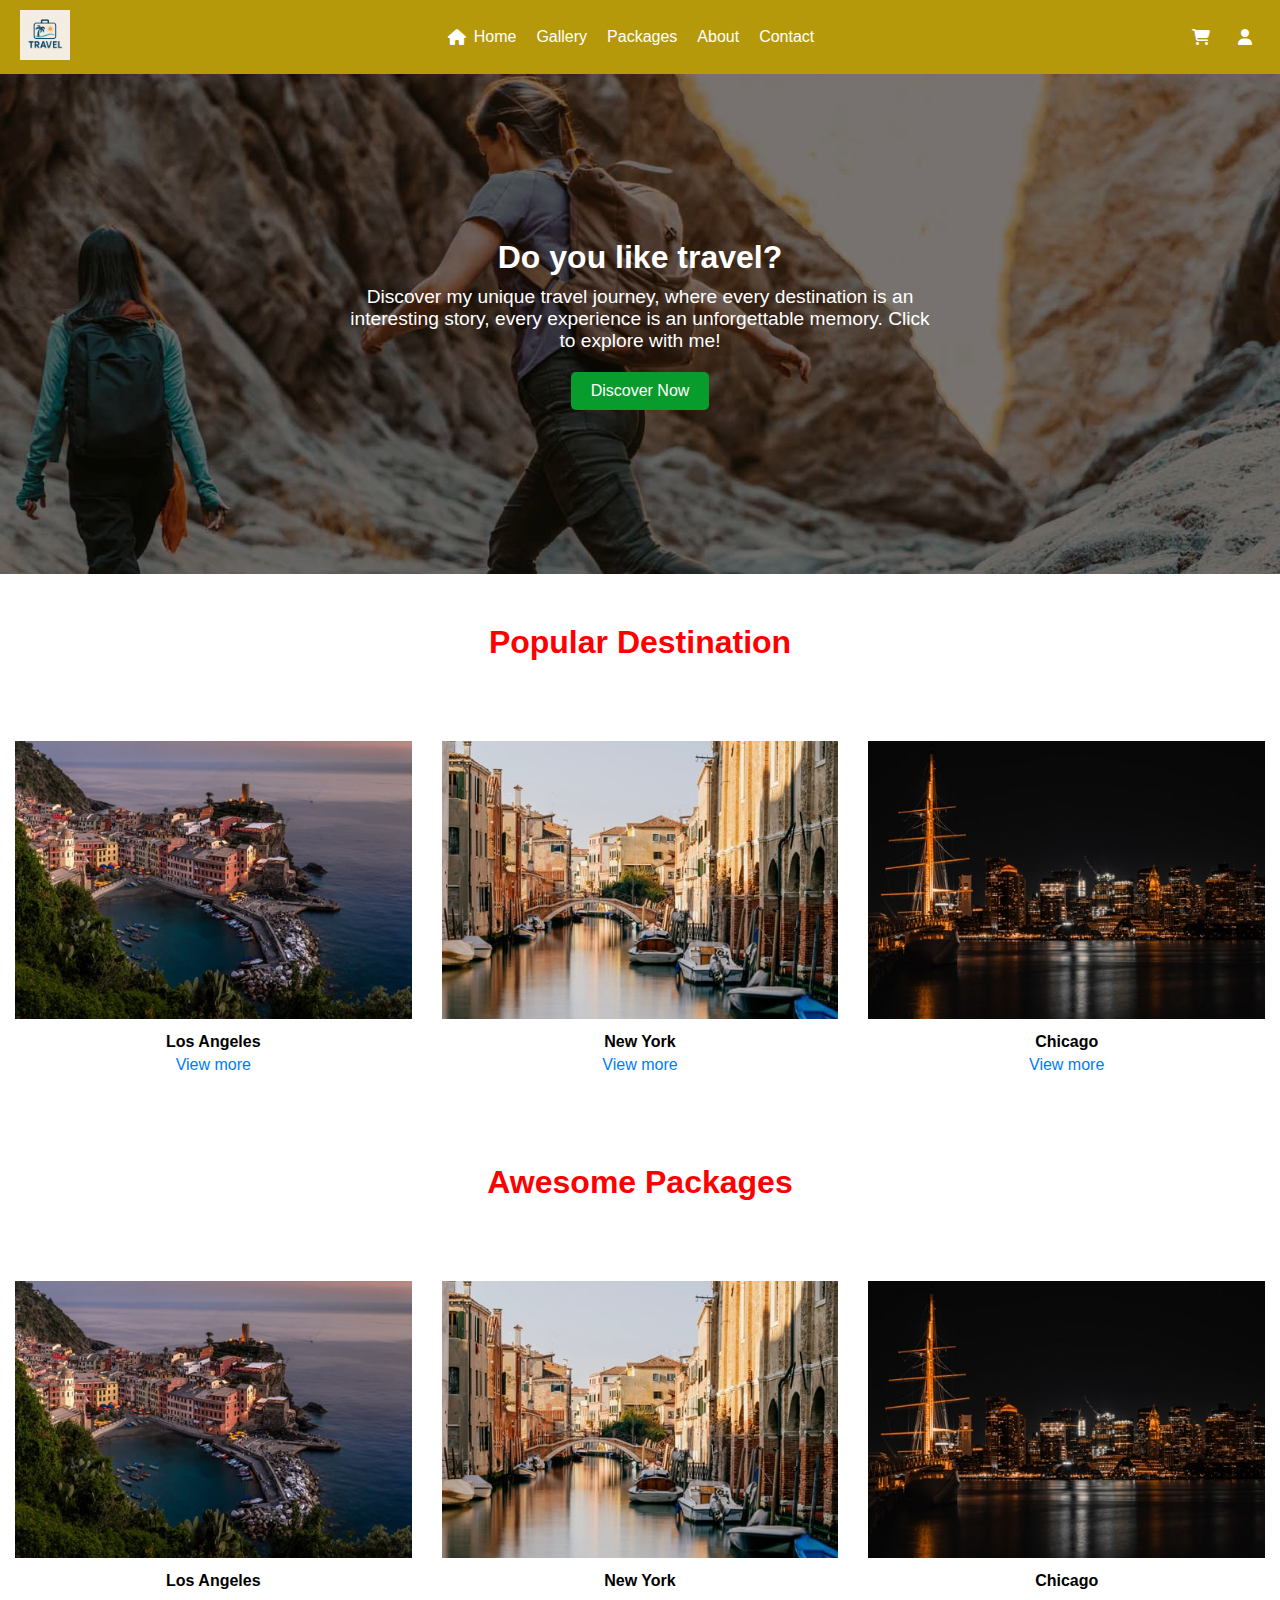
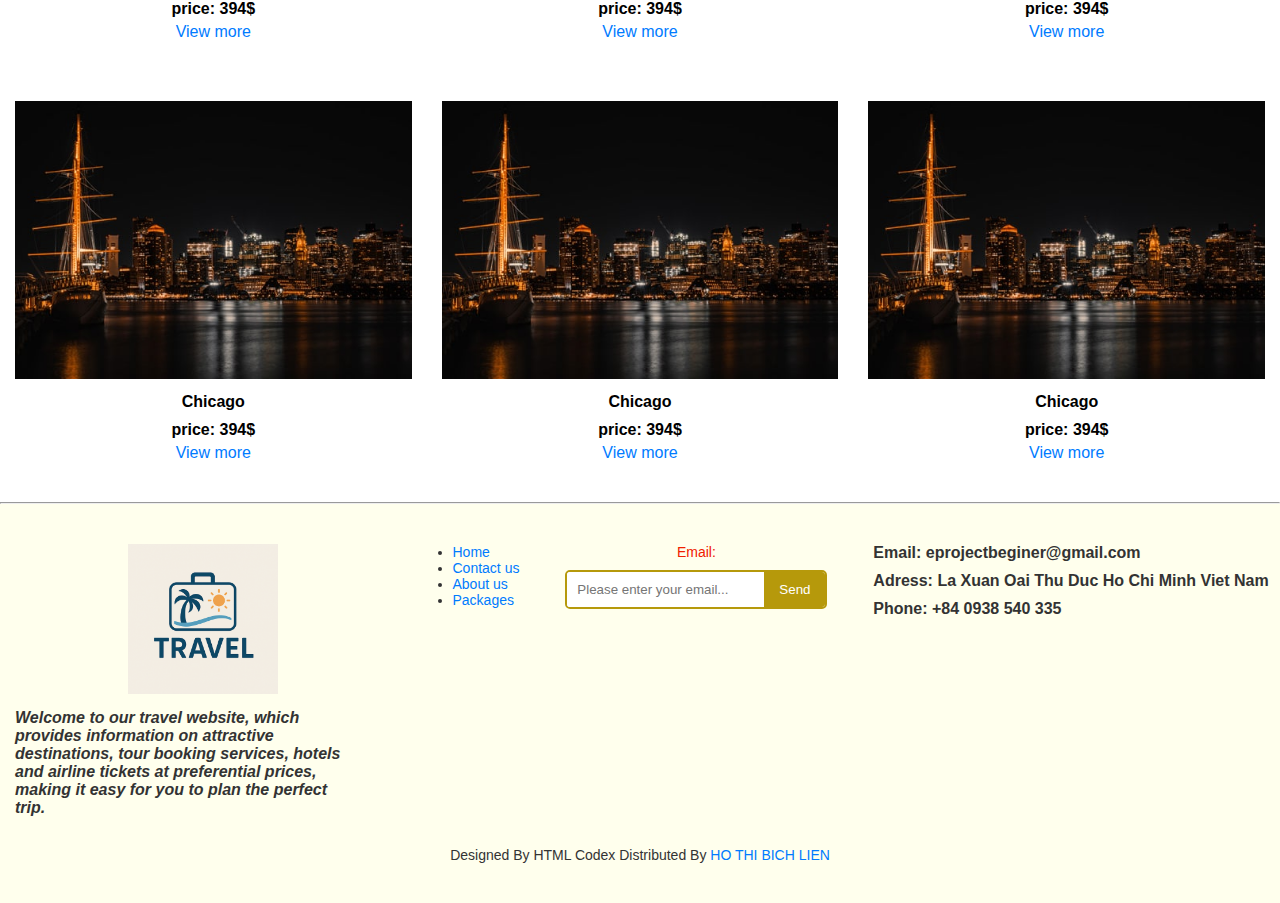
<file: index.html>
<!DOCTYPE html>
<html lang="en">
<head>
    <meta charset="UTF-8">
    <meta name="viewport" content="width=device-width, initial-scale=1.0">
    <title>BLOG TRAVEL</title>
    <link rel="stylesheet" href="css/style.css">
    <link rel="stylesheet" href="https://cdnjs.cloudflare.com/ajax/libs/font-awesome/6.5.0/css/all.min.css">
</head>
<body>
    <!-- navbar -->
    <div class="container_navbar"> 
        <div class="logo col-lg-2">
            <img src="image/logo.png" alt="Logo" width="50px">
        </div>
        <div class="menu col-lg-8">
            <ul>
                <li><a href="/index.html"><i class="fa-solid fa-house"></i> Home</a></li>
                <li><a href="/cate.html">Gallery</a></li>
                <li><a href="/packages.html">Packages</a></li>
                <li><a href="/about.html">About</a></li>
                <li><a href="/contact.html">Contact</a></li>
            </ul>
        </div>
        <div class="cart col-lg-2">
            <ul>
                <li><a href="/cart.html"><i class="fa-solid fa-cart-shopping"></i></a></li>
                <li><a href="/login.html"><i class="fa-solid fa-user"></i></a></li>
            </ul>
        </div>
    </div>
    <!-- slide -->
    <div class="slider-container">
        <div class="slide active">
            <img src="image/b1.jpg" alt="Image 1">
            <div class="overlay">
                <h2>Do you like travel?</h2>
                <p>Discover my unique travel journey, where every destination is an interesting story, every experience is an unforgettable memory. Click to explore with me!</p>
                <a href="/cate.html" class="btn">Discover Now</a>
            </div>
        </div>
        <div class="slide">
            <img src="image/b2.jpg" alt="Image 2">
            <div class="overlay">
                <h2>Explore the world</h2>
                <p>Join me as I explore diverse cultures and landscapes across the globe. Every trip is a new adventure!</p>
                <a href="/cate.html" class="btn">Join the Journey</a>
            </div>
        </div>
        <div class="slide">
            <img src="image/b3.jpg" alt="Image 3">
            <div class="overlay">
                <h2>Unforgettable experiences</h2>
                <p>From bustling cities to serene beaches, experience the moments that make travel so enriching.</p>
                <a href="/cate.html" class="btn">See More</a>
            </div>
        </div>
    </div>
    <!-- introduction travel  -->
     <div class="container_introduction">
        <div class=" mb-5">
            <h1>Popular Destination</h1>
        </div>
        <div class="container">
            <div class="row">
                <!-- Cột thứ nhất -->
                <div class="col-lg-4 col-md-6">
                    <div class="image-container">
                        <img src="image/s1.jpg" alt="Los Angeles">
                        <h4>Los Angeles</h4>
                        <a href="/cate.html">View more</a>
                    </div>
                </div>
                <!-- Cột thứ hai -->
                <div class="col-lg-4 col-md-6">
                    <div class="image-container">
                        <img src="image/s2.jpg" alt="New York">
                        <h4>New York</h4>
                        <a href="/cate.html">View more</a>
                    </div>
                </div>
                <!-- Cột thứ ba -->
                <div class="col-lg-4 col-md-6">
                    <div class="image-container">
                        <img src="image/s3.jpg" alt="Chicago">
                        <h4>Chicago</h4>
                        <a href="/cate.html">View more</a>
                    </div>
                </div>
            </div>
        </div>
     </div>
    <!-- Product packages -->
    <div class="container_introduction">
        <div class=" mb-5">
            <h1>Awesome Packages</h1>
        </div>
        <div class="container">
            <div class="row">
                <!-- Cột thứ nhất -->
                <div class="col-lg-3 col-md-6">
                    <div class="image-container">
                        <img src="image/s1.jpg" alt="Los Angeles">
                        <h4>Los Angeles</h4>
                        <h4>price: 394$</h4>
                        <a href="/packages.html">View more</a>
                    </div>
                </div>
                <!-- Cột thứ hai -->
                <div class="col-lg-3 col-md-6">
                    <div class="image-container">
                        <img src="image/s2.jpg" alt="New York">
                        <h4>New York</h4>
                        <h4>price: 394$</h4>
                        <a href="/packages.html">View more</a>
                    </div>
                </div>
                <!-- Cột thứ ba -->
                <div class="col-lg-3 col-md-6">
                    <div class="image-container">
                        <img src="image/s3.jpg" alt="Chicago">
                        <h4>Chicago</h4>
                        <h4>price: 394$</h4>
                        <a href="/packages.html">View more</a>
                    </div>
                </div>
                <!-- Cột thứ tu -->
                <div class="col-lg-3 col-md-6">
                    <div class="image-container">
                        <img src="image/s3.jpg" alt="Chicago">
                        <h4>Chicago</h4>
                        <h4>price: 394$</h4>
                        <a href="/packages.html">View more</a>
                    </div>
                </div>
                <!-- Cột thứ năm -->
                <div class="col-lg-3 col-md-6">
                    <div class="image-container">
                        <img src="image/s3.jpg" alt="Chicago">
                        <h4>Chicago</h4>
                        <h4>price: 394$</h4>
                        <a href="/packages.html">View more</a>
                    </div>
                </div>
                <!-- Cột thứ sáu -->
                <div class="col-lg-3 col-md-6">
                    <div class="image-container">
                        <img src="image/s3.jpg" alt="Chicago">
                        <h4>Chicago</h4>
                        <h4>price: 394$</h4>
                        <a href="/packages.html">View more</a>
                    </div>
                </div>
            </div>
        </div>
     </div>
     <hr>
    <footer>
        <div class="col-12">
            <div class="row">
                <div class="col-lg-3  ">
                    <img src="image/logo.png" alt="logo" width="150px ">
                    <p>Welcome to our travel website, which provides information on attractive destinations, 
                        tour booking services, hotels and airline tickets at preferential prices,
                         making it easy for you to plan the perfect trip.</p>
                </div>
                <div class="col-lg-1">
                    <li><a href="/index.html">Home</a></li>
                    <li><a href="/contact.html">Contact us</a></li>
                    <li><a href="/about.html">About us</a></li>
                    <li><a href="/packages.html">Packages</a></li>
                </div>
                <div class="col-lg-5">
                    <form action="">
                        <label for="email">Email:</label>
                        <div class="input-group">
                            <input type="email" id="email" name="email" placeholder="Please enter your email..." required>
                            <button type="submit">Send</button>
                        </div>
                    </form>
                    
                </div>
                <div class="col-lg-3">
                    <h6>Email: eprojectbeginer@gmail.com</h6>
                    <h6>Adress: La Xuan Oai Thu Duc Ho Chi Minh Viet Nam</h6>
                    <h6>Phone: +84 0938 540 335</h6>
                </div>
            </div>
            <div class=" htbl col-12">
                Designed By HTML Codex</a> Distributed By <a href="">HO THI BICH LIEN</a>
            </div>
        </div>
    </footer>
</body>
<script>
    let currentIndex = 0;
    const slides = document.querySelectorAll('.slide');
    const totalSlides = slides.length;

    function changeSlide() {
        slides[currentIndex].classList.remove('active');
        currentIndex = (currentIndex + 1) % totalSlides;
        slides[currentIndex].classList.add('active');
    }

setInterval(changeSlide, 5000); // Change slide every 5 seconds

</script>
<script src="https://code.jquery.com/jquery-3.5.1.slim.min.js"></script>
<script src="https://cdn.jsdelivr.net/npm/@popperjs/core@2.4.4/dist/umd/popper.min.js"></script>
<script src="https://stackpath.bootstrapcdn.com/bootstrap/4.5.2/js/bootstrap.min.js"></script>
</html>
</file>
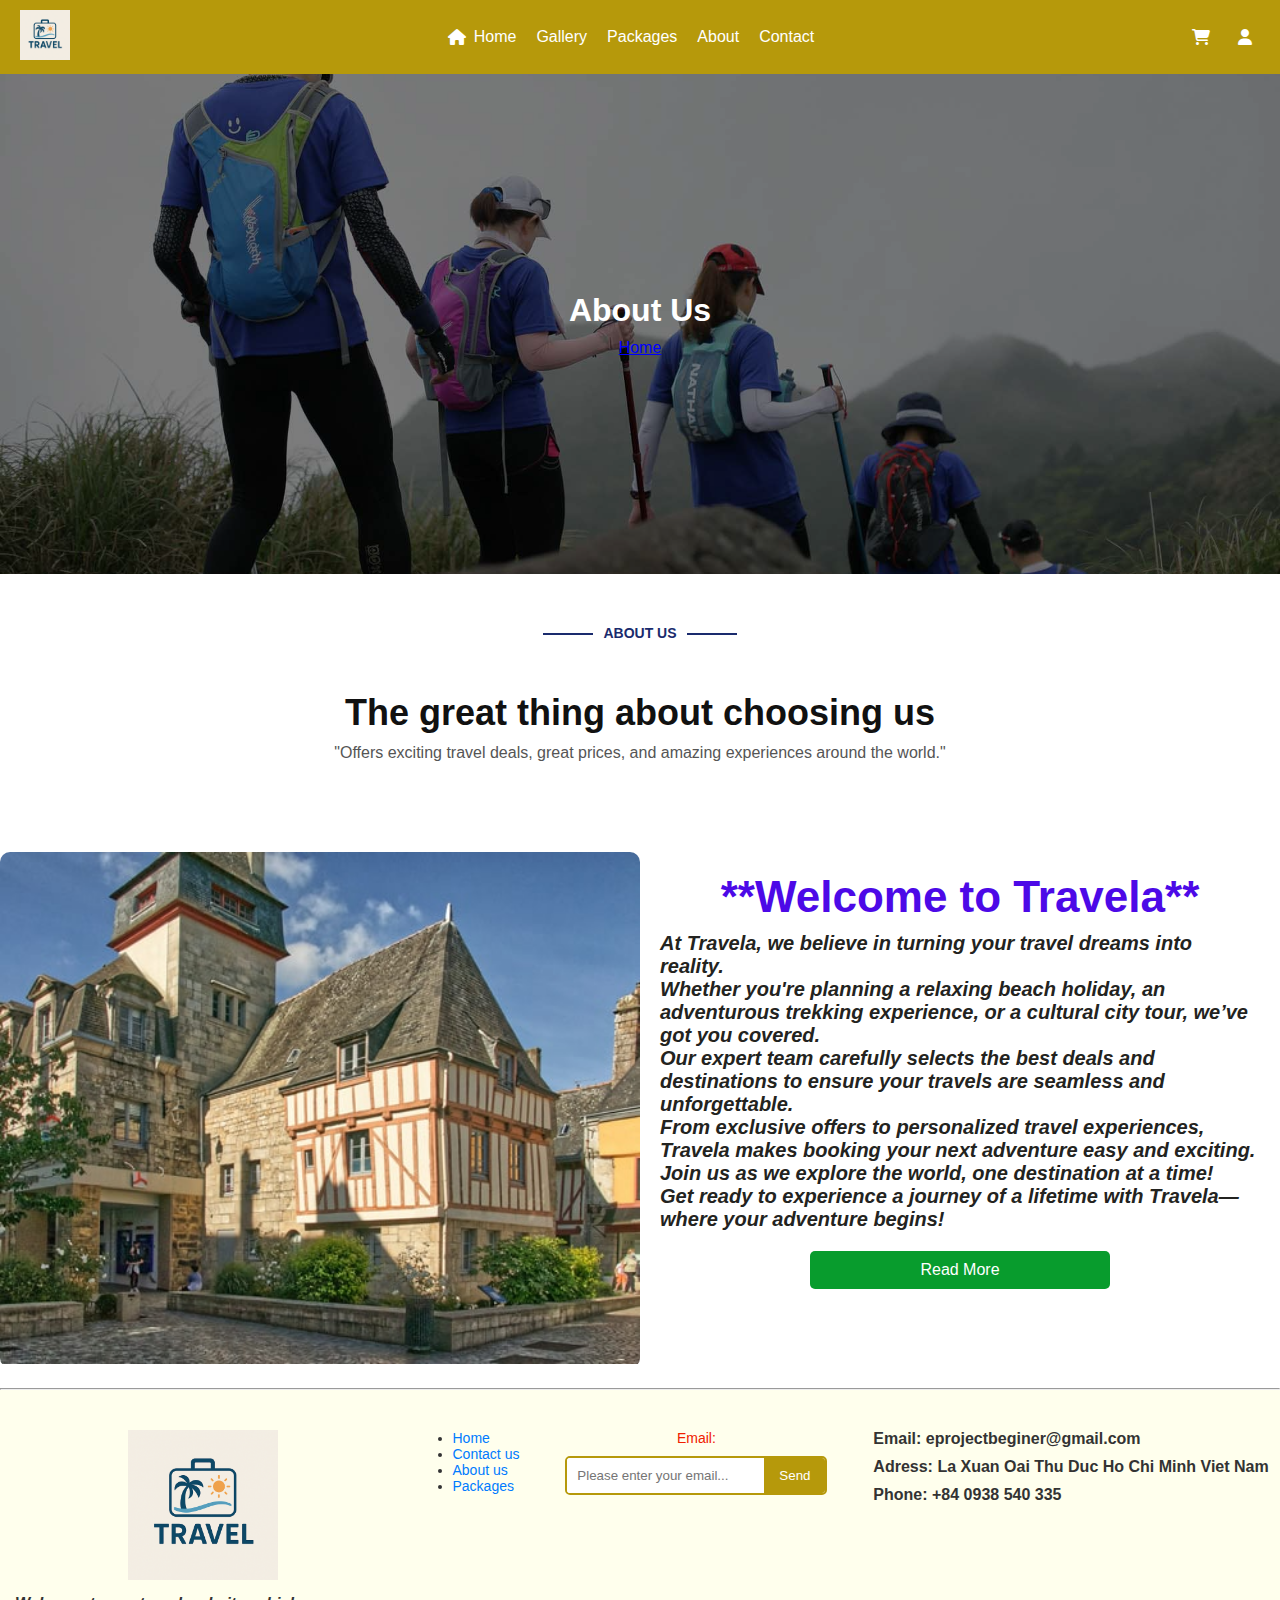
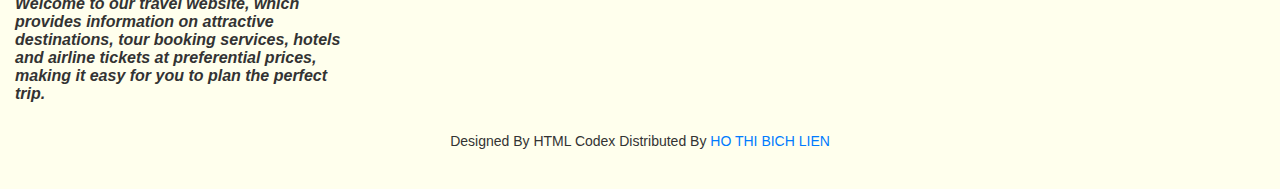
<file: about.html>
<!DOCTYPE html>
<html lang="en">
<head>
    <meta charset="UTF-8">
    <meta name="viewport" content="width=device-width, initial-scale=1.0">
    <title>BLOG TRAVEL</title>
    <link rel="stylesheet" href="css/style.css">
    <link rel="stylesheet" href="css/about.css">
    <link rel="stylesheet" href="https://cdnjs.cloudflare.com/ajax/libs/font-awesome/6.5.0/css/all.min.css">
</head>
<body>
     <!-- navbar -->
     <div class="container_navbar"> 
        <div class="logo col-lg-2">
            <img src="image/logo.png" alt="Logo" width="50px">
        </div>
        <div class="menu col-lg-8">
            <ul>
                <li><a href="/index.html"><i class="fa-solid fa-house"></i> Home</a></li>
                <li><a href="/cate.html">Gallery</a></li>
                <li><a href="/packages.html">Packages</a></li>
                <li><a href="/about.html">About</a></li>
                <li><a href="/contact.html">Contact</a></li>
            </ul>
        </div>
        <div class="cart col-lg-2">
            <ul>
                <li><a href="/cart.html"><i class="fa-solid fa-cart-shopping"></i></a></li>
                <li><a href="/login.html"><i class="fa-solid fa-user"></i></a></li>
            </ul>
        </div>
    </div>
    <!-- slide -->
    <div class="slider-container">
        <div class="slide active">
            <img src="image/b2.jpg" alt="Image 1">
            <div class="overlay">
                <h2>About Us</h2>
                <a style="color: blue;" href="/index.html">Home</a>
               
            </div>
        </div>
    </div>
    <!-- about us -->
    <div class="packages ">
        <div class="pro ">
            <h5 class="section-title px-3">About Us</h5>
            <h1 class="mb-4">The great thing about choosing us</h1>
            <p class="mb-0">"Offers exciting travel deals, great prices, and amazing experiences around the world."</p>
        </div>
        <div class="container">
            <div class="image-container">
                <img src="/image/1 (8).jpg" alt="image">
            </div>
            <div class="text-container">
                <h2>**Welcome to Travela**</h2>
                <p>
                    At Travela, we believe in turning your travel dreams into reality. <br> Whether you're planning a relaxing beach holiday,
                    an adventurous trekking experience, or a cultural city tour, we’ve got you covered. <br> Our expert team carefully selects
                    the best deals and destinations to ensure your travels are seamless and unforgettable. 
                    <br>
                    From exclusive offers to personalized travel experiences, Travela makes booking your next adventure easy and exciting. <br>
                    Join us as we explore the world, one destination at a time! 
                    <br>
                    Get ready to experience a journey of a lifetime with Travela—where your adventure begins!
                </p>
                <div class="cart">
                    <a href="/cate.html" class="btn btn-light text-primary rounded-pill py-3 px-5 mt-2">Read More</a>
                </div>
            </div>
        </div>
    </div>
    <hr>
    <footer>
        <div class="col-12">
            <div class="row">
                <div class="col-lg-3  ">
                    <img src="image/logo.png" alt="logo" width="150px ">
                    <p>Welcome to our travel website, which provides information on attractive destinations, 
                        tour booking services, hotels and airline tickets at preferential prices,
                         making it easy for you to plan the perfect trip.</p>
                </div>
                <div class="col-lg-1">
                    <li><a href="/index.html">Home</a></li>
                    <li><a href="/contact.html">Contact us</a></li>
                    <li><a href="/about.html">About us</a></li>
                    <li><a href="/packages.html">Packages</a></li>
                </div>
                <div class="col-lg-5">
                    <form action="">
                        <label for="email">Email:</label>
                        <div class="input-group">
                            <input type="email" id="email" name="email" placeholder="Please enter your email..." required>
                            <button type="submit">Send</button>
                        </div>
                    </form>
                    
                </div>
                <div class="col-lg-3">
                    <h6>Email: eprojectbeginer@gmail.com</h6>
                    <h6>Adress: La Xuan Oai Thu Duc Ho Chi Minh Viet Nam</h6>
                    <h6>Phone: +84 0938 540 335</h6>
                </div>
            </div>
            <div class=" htbl col-12">
                Designed By HTML Codex</a> Distributed By <a href="">HO THI BICH LIEN</a>
            </div>
        </div>
    </footer>
</body>
</html>
</file>
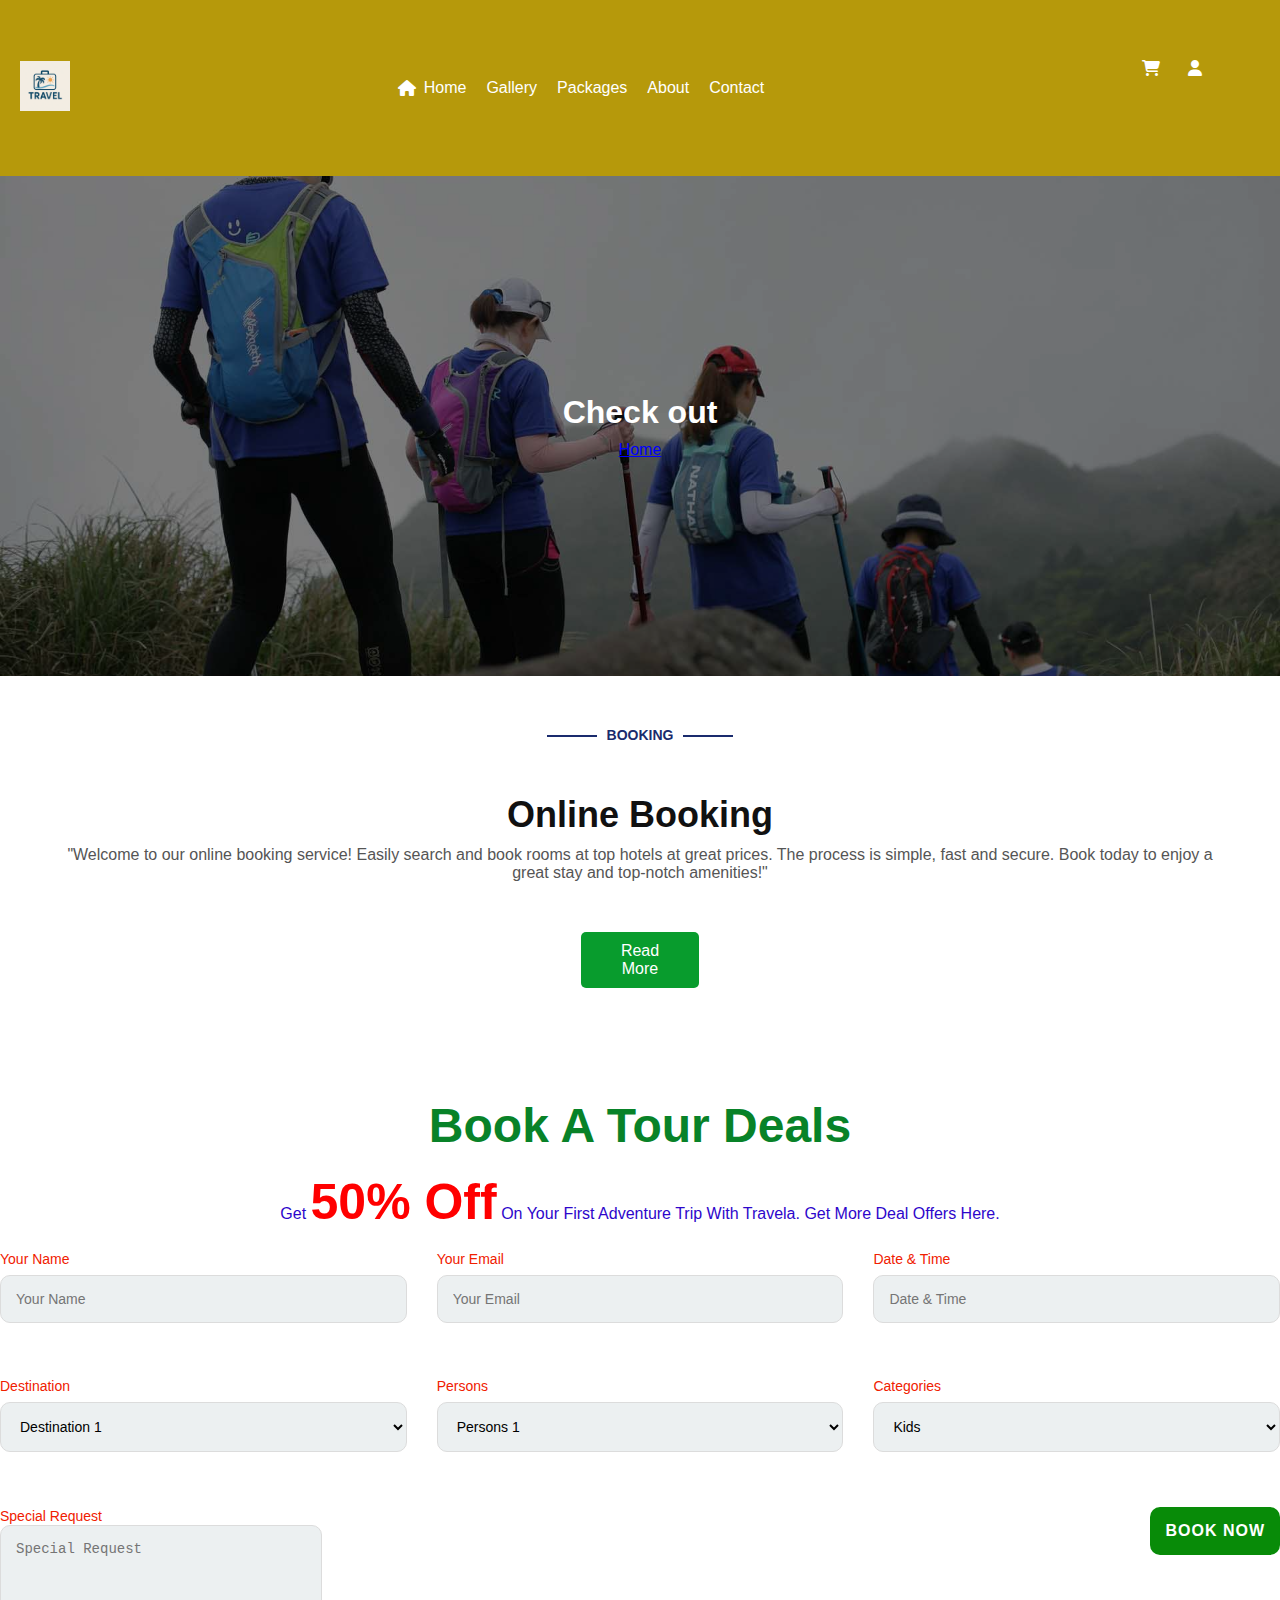
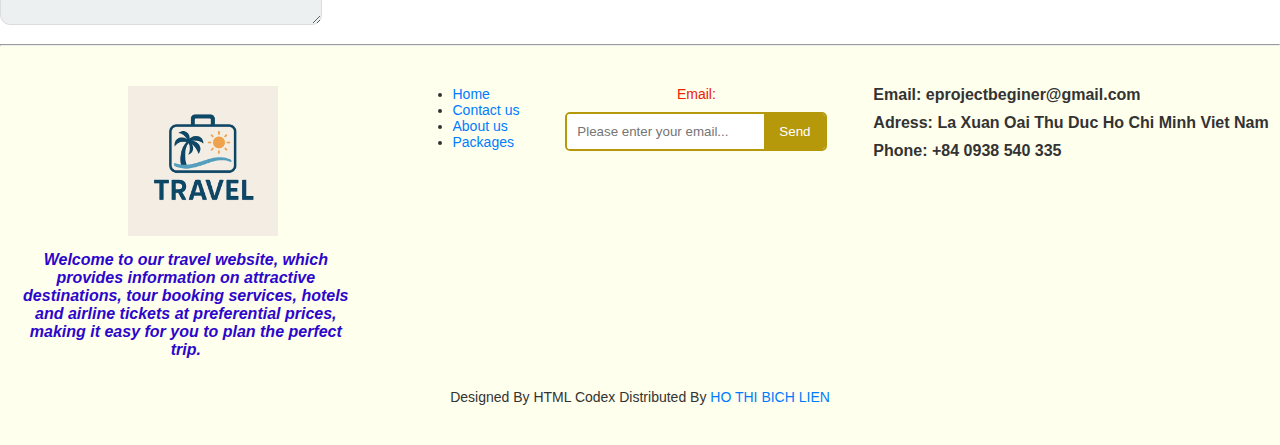
<file: cart.html>
<!DOCTYPE html>
<html lang="en">
<head>
    <meta charset="UTF-8">
    <meta name="viewport" content="width=device-width, initial-scale=1.0">
    <title>BLOG TRAVEL</title>
    <link rel="stylesheet" href="css/style.css">
    <link rel="stylesheet" href="css/cart.css">
    <link rel="stylesheet" href="https://cdnjs.cloudflare.com/ajax/libs/font-awesome/6.5.0/css/all.min.css">
</head>
<body>
     <!-- navbar -->
     <div class="container_navbar"> 
        <div class="logo col-lg-2">
            <img src="image/logo.png" alt="Logo" width="50px">
        </div>
        <div class="menu col-lg-8">
            <ul>
                <li><a href="/index.html"><i class="fa-solid fa-house"></i> Home</a></li>
                <li><a href="/cate.html">Gallery</a></li>
                <li><a href="/packages.html">Packages</a></li>
                <li><a href="/about.html">About</a></li>
                <li><a href="/contact.html">Contact</a></li>
            </ul>
        </div>
        <div class="cart col-lg-2">
            <ul>
                <li><a href="/cart.html"><i class="fa-solid fa-cart-shopping"></i></a></li>
                <li><a href="/login.html"><i class="fa-solid fa-user"></i></a></li>
            </ul>
        </div>
    </div>
    <!-- slide -->
    <div class="slider-container">
        <div class="slide active">
            <img src="image/b2.jpg" alt="Image 1">
            <div class="overlay">
                <h2>Check out</h2>
                <a style="color: blue;" href="/index.html">Home</a>
               
            </div>
        </div>
    </div>
    <!-- cart -->
      <!-- Tour Booking Start -->
      <div class="container-booking ">
        <div class="container py-5">
            <div class="row g-5 align-items-center">
                <div class="cart col-lg-6">
                    <h5 class="section-title px-3">Booking</h5>
                    <h1 class="mb-4">Online Booking</h1>
                    <p class="mb-0">
                        "Welcome to our online booking service! Easily search and book rooms at top hotels at great prices. 
                        The process is simple, fast and secure. Book today to enjoy a great stay and top-notch amenities!"
                    </p>
                    <a href="/cate.html" class="btn btn-light text-primary rounded-pill py-3 px-5 mt-2">Read More</a>
                </div>
                <div class="booking col-lg-6">
                    <h1 >Book A Tour Deals</h1>
                    <p >Get <span class="text-warning">50% Off</span> On Your First Adventure Trip With Travela. Get More Deal Offers Here.</p>
                    <form>
                        <div class="row ">
                            <div class="col-md-6">
                                <div class="form-floating">
                                    <label for="name">Your Name</label>
                                    <input type="text" class="form-control" id="name" placeholder="Your Name">
                                </div>
                            </div>
                            <div class="col-md-6">
                                <div class="form-floating">
                                    <label for="email">Your Email</label>
                                    <input type="email" class="form-control" id="email" placeholder="Your Email">
                                </div>
                            </div>
                            <div class="col-md-6">
                                <div class="form-floating date" id="date3">
                                    <label for="datetime">Date & Time</label>
                                    <input type="text" class="form-control" id="datetime" placeholder="Date & Time" />
                                </div>
                            </div>
                            <div class="col-md-6">
                                <div class="form-floating">
                                    <label for="select1">Destination</label>
                                    <select class="form-select" id="select1">
                                        <option value="1">Destination 1</option>
                                        <option value="2">Destination 2</option>
                                        <option value="3">Destination 3</option>
                                    </select>
                                </div>
                            </div>
                            <div class="col-md-6">
                                <div class="form-floating">
                                    <label for="SelectPerson">Persons</label>
                                    <select class="form-select" id="SelectPerson">
                                        <option value="1">Persons 1</option>
                                        <option value="2">Persons 2</option>
                                        <option value="3">Persons 3</option>
                                    </select>
                                </div>
                            </div>
                            <div class="col-md-6">
                                <div class="form-floating">
                                    <label for="CategoriesSelect">Categories</label>
                                    <select class="form-select" id="CategoriesSelect">
                                        <option value="1">Kids</option>
                                        <option value="2">1</option>
                                        <option value="3">2</option>
                                        <option value="3">3</option>
                                    </select>
                                </div>
                            </div>
                            <div class="col-12">
                                <div class="form-floating">
                                    <label for="message">Special Request</label>
                                    <textarea class="form-control" placeholder="Special Request" id="message" style="height: 100px"></textarea>
                                </div>
                            </div>
                            <div class="col-12">
                                <div class="text-center">
                                    <button type="submit" class="btn btn-primary">Book Now</button>
                                </div>
                            </div>
                        </div>
                    </form>
                    
                </div>
            </div>
        </div>
    </div>
    <!-- Tour Booking End -->
    <hr>
    <footer>
        <div class="col-12">
            <div class="row">
                <div class="col-lg-3  ">
                    <img src="image/logo.png" alt="logo" width="150px ">
                    <p>Welcome to our travel website, which provides information on attractive destinations, 
                        tour booking services, hotels and airline tickets at preferential prices,
                         making it easy for you to plan the perfect trip.</p>
                </div>
                <div class="col-lg-1">
                    <li><a href="/index.html">Home</a></li>
                    <li><a href="/contact.html">Contact us</a></li>
                    <li><a href="/about.html">About us</a></li>
                    <li><a href="/packages.html">Packages</a></li>
                </div>
                <div class="col-lg-5">
                    <form action="">
                        <label for="email">Email:</label>
                        <div class="input-group">
                            <input type="email" id="email" name="email" placeholder="Please enter your email..." required>
                            <button type="submit">Send</button>
                        </div>
                    </form>
                    
                </div>
                <div class="col-lg-3">
                    <h6>Email: eprojectbeginer@gmail.com</h6>
                    <h6>Adress: La Xuan Oai Thu Duc Ho Chi Minh Viet Nam</h6>
                    <h6>Phone: +84 0938 540 335</h6>
                </div>
            </div>
            <div class=" htbl col-12">
                Designed By HTML Codex</a> Distributed By <a href="">HO THI BICH LIEN</a>
            </div>
        </div>
    </footer>
</body>
</html>
</file>
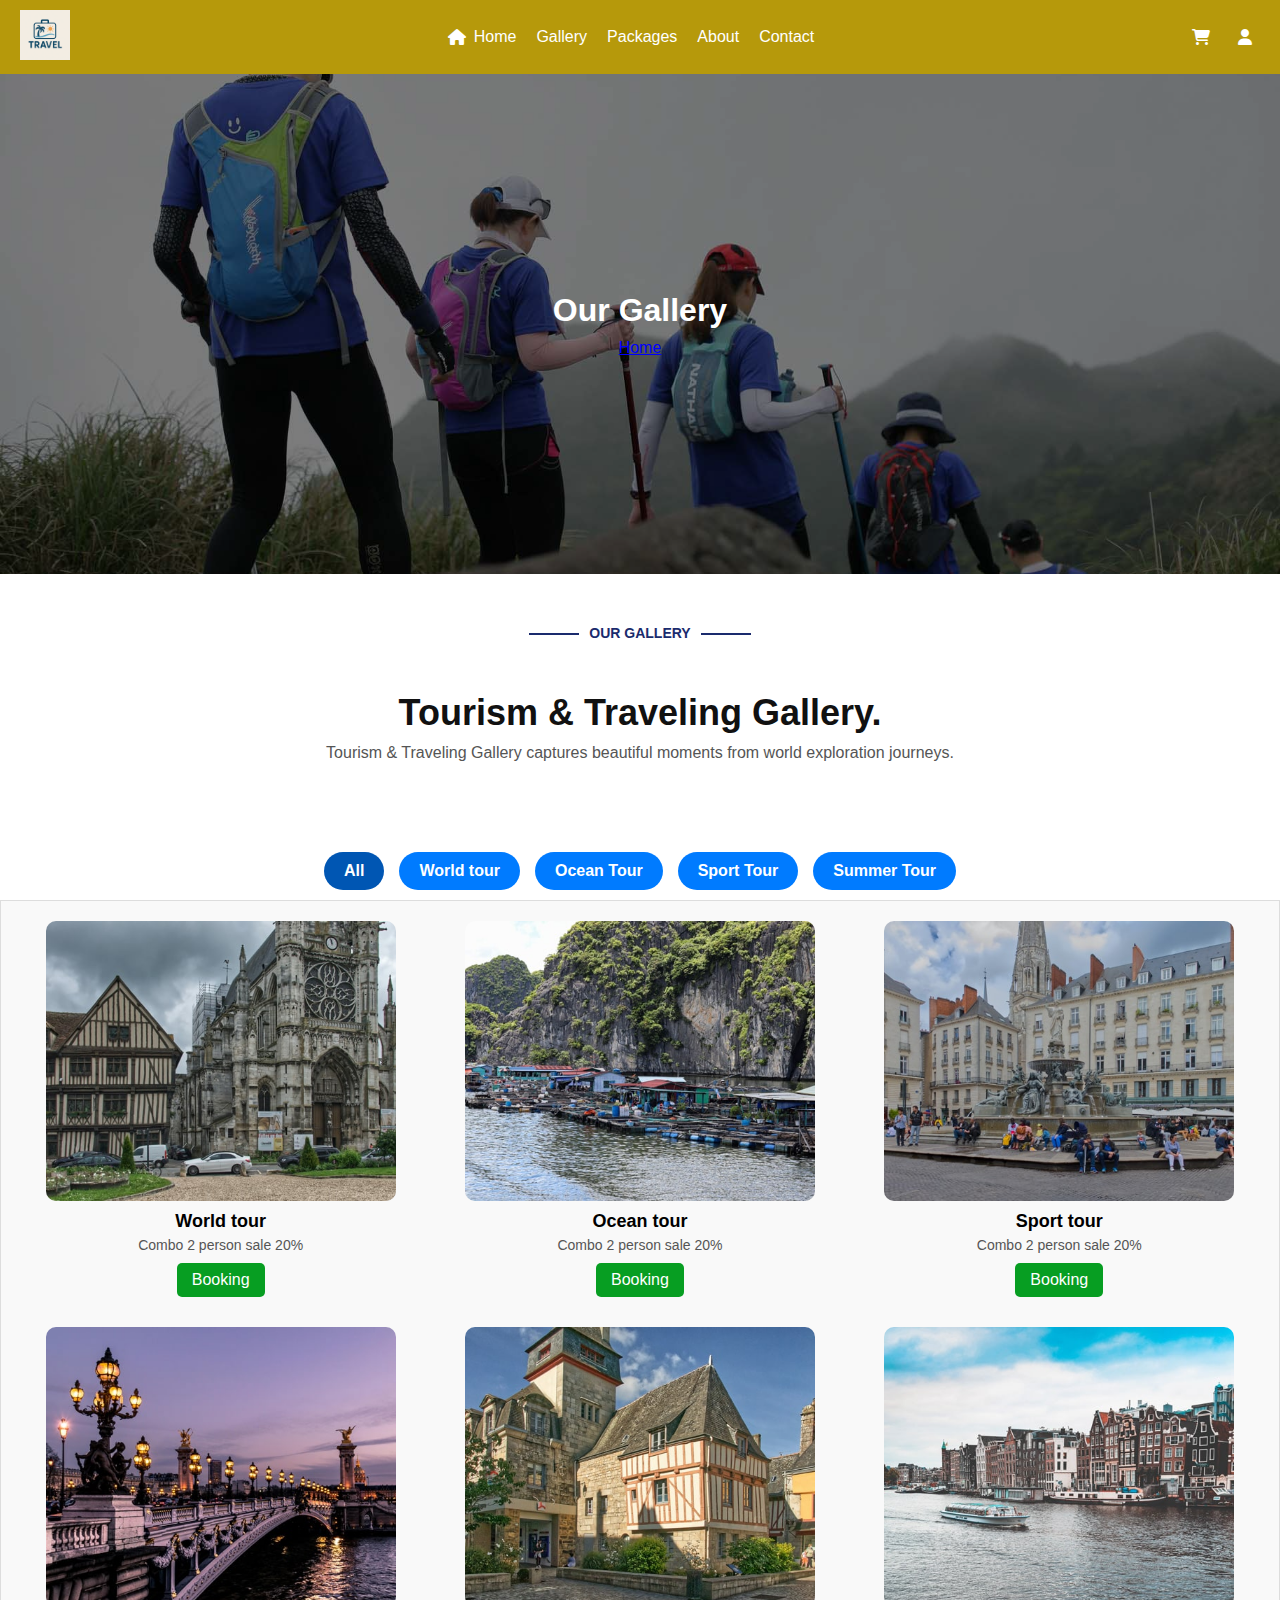
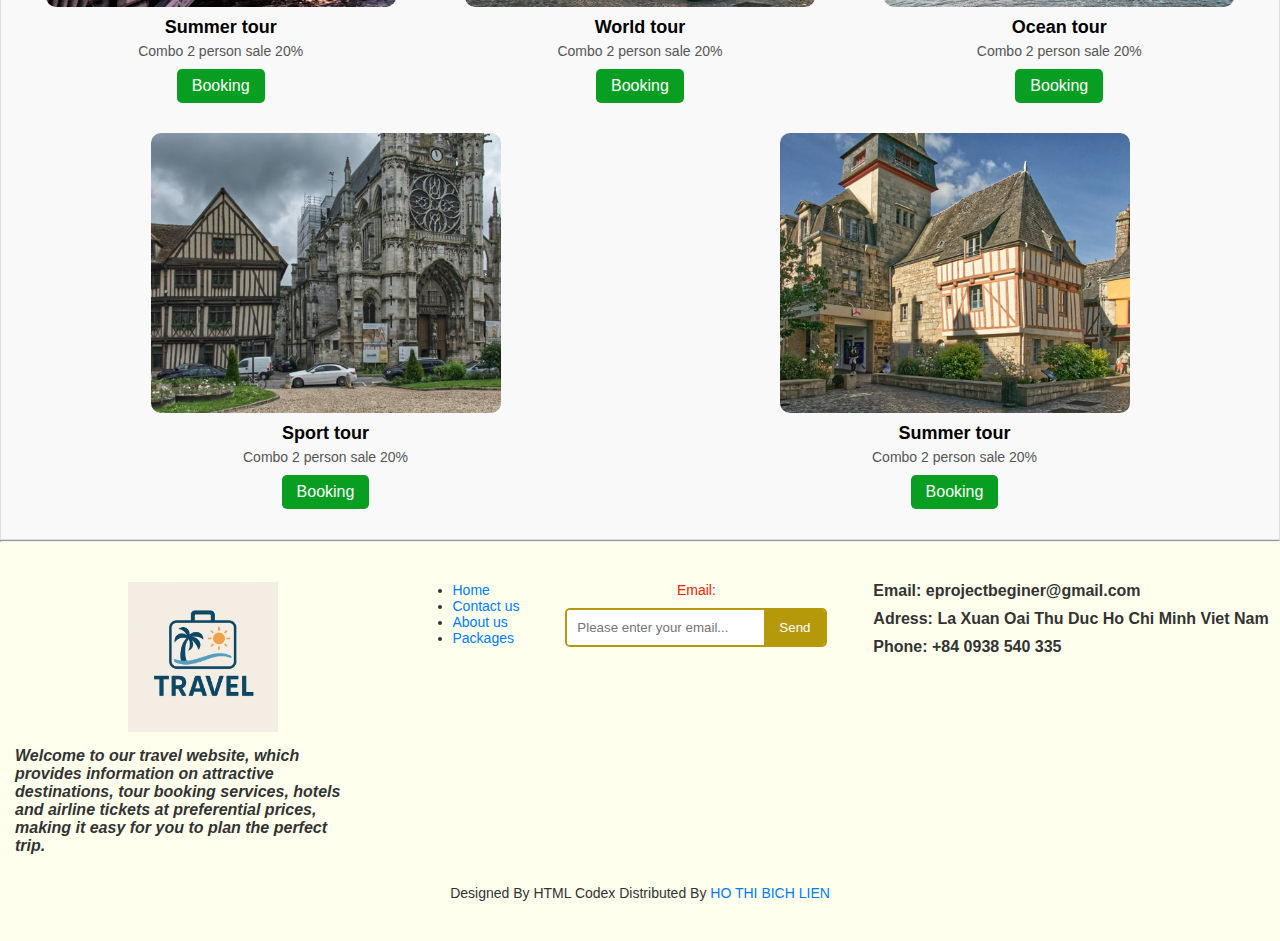
<file: cate.html>
<!DOCTYPE html>
<html lang="en">
<head>
    <meta charset="UTF-8">
    <meta name="viewport" content="width=device-width, initial-scale=1.0">
    <title>BLOG TRAVEL</title>
    <link rel="stylesheet" href="css/style.css">
    <link rel="stylesheet" href="css/cate.css">
    <link rel="stylesheet" href="https://cdnjs.cloudflare.com/ajax/libs/font-awesome/6.5.0/css/all.min.css">
</head>
<body>
     <!-- navbar -->
     <div class="container_navbar"> 
        <div class="logo col-lg-2">
            <img src="image/logo.png" alt="Logo" width="50px">
        </div>
        <div class="menu col-lg-8">
            <ul>
                <li><a href="/index.html"><i class="fa-solid fa-house"></i> Home</a></li>
                <li><a href="/cate.html">Gallery</a></li>
                <li><a href="/packages.html">Packages</a></li>
                <li><a href="/about.html">About</a></li>
                <li><a href="/contact.html">Contact</a></li>
            </ul>
        </div>
        <div class="cart col-lg-2">
            <ul>
                <li><a href="/cart.html"><i class="fa-solid fa-cart-shopping"></i></a></li>
                <li><a href="/login.html"><i class="fa-solid fa-user"></i></a></li>
            </ul>
        </div>
    </div>
    <!-- slide -->
    <div class="slider-container">
        <div class="slide active">
            <img src="image/b2.jpg" alt="Image 1">
            <div class="overlay">
                <h2>Our Gallery</h2>
                <a style="color: blue;" href="/index.html">Home</a>
               
            </div>
        </div>
    </div>
    <!-- category -->
    <div class="category">
        <div class="cate">
            <h5 class="section-title px-3">Our Gallery</h5>
                <h1 class="mb-4">Tourism & Traveling Gallery.</h1>
                <p class="mb-0">Tourism & Traveling Gallery captures beautiful moments from world exploration journeys.</p>
        </div>
        <div class="tab-class">
            <ul class="ga_tab">
                <li>
                    <a href="#tab1"> 
                        <span>All</span>
                    </a>
                </li>
                <li>
                    <a href="#tab2"> 
                        <span>World tour</span>
                    </a>
                </li>
                <li>
                    <a href="#tab3"> 
                        <span>Ocean Tour</span>
                    </a>
                </li>
                <li>
                    <a href="#tab4"> 
                        <span>Sport Tour</span>
                    </a>
                </li>
                <li>
                    <a href="#tab5"> 
                        <span>Summer Tour</span>
                    </a>
                </li>
            </ul>
            <div class="tab-content">
                <div id="tab1">
                    <div class="row">
                        <div class="tour col-lg-3 ">
                            <img src="image/1 (10).jpg" alt="image" >
                            <div class="cate_content">
                                <h5>World tour</h5>
                                <p>Combo 2 person sale 20%</p>
                                <a href="/packages.html">Booking</a>
                            </div>
                        </div>
                        <div class="tour col-lg-3 ">
                            <img src="image/1 (12).jpg" alt="image" >
                            <div class="cate_content">
                                <h5>Ocean tour</h5>
                                <p>Combo 2 person sale 20%</p>
                                <a href="/packages.html">Booking</a>
                            </div>
                        </div>
                        <div class="tour col-lg-3 ">
                            <img src="image/1 (9).jpg" alt="image" >
                            <div class="cate_content">
                                <h5>Sport tour</h5>
                                <p>Combo 2 person sale 20%</p>
                                <a href="/packages.html">Booking</a>
                            </div>
                        </div>
                        <div class="tour col-lg-3 ">
                            <img src="image/1 (7).jpg" alt="image" >
                            <div class="cate_content">
                                <h5>Summer tour</h5>
                                <p>Combo 2 person sale 20%</p>
                                <a href="/packages.html">Booking</a>
                            </div>
                        </div>
                        <div class="tour col-lg-3 ">
                            <img src="image/1 (8).jpg" alt="image" >
                            <div class="cate_content">
                                <h5>World tour</h5>
                                <p>Combo 2 person sale 20%</p>
                                <a href="/packages.html">Booking</a>
                            </div>
                        </div>
                        <div class="tour col-lg-3 ">
                            <img src="image/1 (11).jpg" alt="image" >
                            <div class="cate_content">
                                <h5>Ocean tour</h5>
                                <p>Combo 2 person sale 20%</p>
                                <a href="/packages.html">Booking</a>
                            </div>
                        </div>
                        <div class="tour col-lg-3 ">
                            <img src="image/1 (10).jpg" alt="image" >
                            <div class="cate_content">
                                <h5>Sport tour</h5>
                                <p>Combo 2 person sale 20%</p>
                                <a href="/packages.html">Booking</a>
                            </div>
                        </div>
                        <div class="tour col-lg-3 ">
                            <img src="image/1 (8).jpg" alt="image" >
                            <div class="cate_content">
                                <h5>Summer tour</h5>
                                <p>Combo 2 person sale 20%</p>
                                <a href="/packages.html">Booking</a>
                            </div>
                        </div>
                    </div>
                </div>
                <div id="tab2">
                    <div class="row">
                        <div class="tour col-lg-3 ">
                            <img src="image/s1.jpg" alt="image" >
                            <div class="cate_content">
                                <h5>World tour</h5>
                                <p>Combo 2 person sale 20%</p>
                                <a href="/packages.html">Booking</a>
                            </div>
                        </div>
                        <div class="tour col-lg-3 ">
                            <img src="image/s2.jpg" alt="image" >
                            <div class="cate_content">
                                <h5>World tour</h5>
                                <p>Combo 2 person sale 20%</p>
                                <a href="/packages.html">Booking</a>
                            </div>
                        </div>
                        <div class="tour col-lg-3 ">
                            <img src="image/s3.jpg" alt="image" >
                            <div class="cate_content">
                                <h5>World tour</h5>
                                <p>Combo 2 person sale 20%</p>
                                <a href="/packages.html">Booking</a>
                            </div>
                        </div>
                        <div class="tour col-lg-3 ">
                            <img src="image/s4.jpg" alt="image" >
                            <div class="cate_content">
                                <h5>World tour</h5>
                                <p>Combo 2 person sale 20%</p>
                                <a href="/packages.html">Booking</a>
                            </div>
                        </div>
                        <div class="tour col-lg-3 ">
                            <img src="image/s5.jpg" alt="image" >
                            <div class="cate_content">
                                <h5>World tour</h5>
                                <p>Combo 2 person sale 20%</p>
                                <a href="/packages.html">Booking</a>
                            </div>
                        </div>
                        <div class="tour col-lg-3 ">
                            <img src="image/1 (7).jpg" alt="image" >
                            <div class="cate_content">
                                <h5>World tour</h5>
                                <p>Combo 2 person sale 20%</p>
                                <a href="/packages.html">Booking</a>
                            </div>
                        </div>
                        <div class="tour col-lg-3 ">
                            <img src="image/1 (9).jpg" alt="image" >
                            <div class="cate_content">
                                <h5>World tour</h5>
                                <p>Combo 2 person sale 20%</p>
                                <a href="/packages.html">Booking</a>
                            </div>
                        </div>
                        <div class="tour col-lg-3 ">
                            <img src="image/1 (8).jpg" alt="image" >
                            <div class="cate_content">
                                <h5>World tour</h5>
                                <p>Combo 2 person sale 20%</p>
                                <a href="/packages.html">Booking</a>
                            </div>
                        </div>
                    </div>
                </div>
                <div id="tab3">
                    <div class="row">
                        <div class="tour col-lg-3 ">
                            <img src="image/1 (1).jpg" alt="image" >
                            <div class="cate_content">
                                <h5>Ocean tour</h5>
                                <p>Combo 2 person sale 20%</p>
                                <a href="/packages.html">Booking</a>
                            </div>
                        </div>
                        <div class="tour col-lg-3 ">
                            <img src="image/1 (6).jpg" alt="image" >
                            <div class="cate_content">
                                <h5>Ocean tour</h5>
                                <p>Combo 2 person sale 20%</p>
                                <a href="/packages.html">Booking</a>
                            </div>
                        </div>
                        <div class="tour col-lg-3 ">
                            <img src="image/1 (5).jpg" alt="image" >
                            <div class="cate_content">
                                <h5>Ocean tour</h5>
                                <p>Combo 2 person sale 20%</p>
                                <a href="/packages.html">Booking</a>
                            </div>
                        </div>
                        <div class="tour col-lg-3 ">
                            <img src="image/1 (1).jpg" alt="image" >
                            <div class="cate_content">
                                <h5>Ocean tour</h5>
                                <p>Combo 2 person sale 20%</p>
                                <a href="/packages.html">Booking</a>
                            </div>
                        </div>
                        <div class="tour col-lg-3 ">
                            <img src="image/1 (8).jpg" alt="image" >
                            <div class="cate_content">
                                <h5>Ocean tour</h5>
                                <p>Combo 2 person sale 20%</p>
                                <a href="/packages.html">Booking</a>
                            </div>
                        </div>
                        <div class="tour col-lg-3 ">
                            <img src="image/1 (9).jpg" alt="image" >
                            <div class="cate_content">
                                <h5>Ocean tour</h5>
                                <p>Combo 2 person sale 20%</p>
                                <a href="/packages.html">Booking</a>
                            </div>
                        </div>
                        <div class="tour col-lg-3 ">
                            <img src="image/1 (11).jpg" alt="image" >
                            <div class="cate_content">
                                <h5>Ocean tour</h5>
                                <p>Combo 2 person sale 20%</p>
                                <a href="/packages.html">Booking</a>
                            </div>
                        </div>
                        <div class="tour col-lg-3 ">
                            <img src="image/1 (11).jpg" alt="image" >
                            <div class="cate_content">
                                <h5>Ocean tour</h5>
                                <p>Combo 2 person sale 20%</p>
                                <a href="/packages.html">Booking</a>
                            </div>
                        </div>
                    </div>
                </div>
                <div id="tab4">
                    <div class="row">
                        <div class="tour col-lg-3 ">
                            <img src="image/1 (1).jpg" alt="image" >
                            <div class="cate_content">
                                <h5>Sport tour</h5>
                                <p>Combo 2 person sale 20%</p>
                                <a href="/packages.html">Booking</a>
                            </div>
                        </div>
                        <div class="tour col-lg-3 ">
                            <img src="image/1 (1).jpg" alt="image" >
                            <div class="cate_content">
                                <h5>Sport tour</h5>
                                <p>Combo 2 person sale 20%</p>
                                <a href="/packages.html">Booking</a>
                            </div>
                        </div>
                        <div class="tour col-lg-3 ">
                            <img src="image/1 (1).jpg" alt="image" >
                            <div class="cate_content">
                                <h5>Sport tour</h5>
                                <p>Combo 2 person sale 20%</p>
                                <a href="/packages.html">Booking</a>
                            </div>
                        </div>
                        <div class="tour col-lg-3 ">
                            <img src="image/1 (1).jpg" alt="image" >
                            <div class="cate_content">
                                <h5>Sport tour</h5>
                                <p>Combo 2 person sale 20%</p>
                                <a href="/packages.html">Booking</a>
                            </div>
                        </div>
                        <div class="tour col-lg-3 ">
                            <img src="image/1 (1).jpg" alt="image" >
                            <div class="cate_content">
                                <h5>Sport tour</h5>
                                <p>Combo 2 person sale 20%</p>
                                <a href="/packages.html">Booking</a>
                            </div>
                        </div>
                        <div class="tour col-lg-3 ">
                            <img src="image/1 (1).jpg" alt="image" >
                            <div class="cate_content">
                                <h5>Sport tour</h5>
                                <p>Combo 2 person sale 20%</p>
                                <a href="/packages.html">Booking</a>
                            </div>
                        </div>
                        <div class="tour col-lg-3 ">
                            <img src="image/1 (1).jpg" alt="image" >
                            <div class="cate_content">
                                <h5>Sport tour</h5>
                                <p>Combo 2 person sale 20%</p>
                                <a href="/packages.html">Booking</a>
                            </div>
                        </div>
                        <div class="tour col-lg-3 ">
                            <img src="image/1 (1).jpg" alt="image" >
                            <div class="cate_content">
                                <h5>Sport tour</h5>
                                <p>Combo 2 person sale 20%</p>
                                <a href="/packages.html">Booking</a>
                            </div>
                        </div>
                    </div>
                </div>
                <div id="tab5">
                    <div class="row">
                        <div class=" tour col-lg-3 ">
                            <img src="image/1 (2).jpg" alt="image" >
                            <div class="cate_content">
                                <h5>Summer tour</h5>
                                <p>Combo 2 person sale 20%</p>
                                <a href="/packages.html">Booking</a>
                            </div>
                        </div>
                        <div class="tour col-lg-3 ">
                            <img src="image/1 (2).jpg" alt="image" >
                            <div class="cate_content">
                                <h5>Summer tour</h5>
                                <p>Combo 2 person sale 20%</p>
                                <a href="/packages.html">Booking</a>
                            </div>
                        </div>
                        <div class="tour col-lg-3 ">
                            <img src="image/1 (2).jpg" alt="image" >
                            <div class="cate_content">
                                <h5>Summer tour</h5>
                                <p>Combo 2 person sale 20%</p>
                                <a href="/packages.html">Booking</a>
                            </div>
                        </div>
                        <div class="tour col-lg-3 ">
                            <img src="image/1 (2).jpg" alt="image" >
                            <div class="cate_content">
                                <h5>Summer tour</h5>
                                <p>Combo 2 person sale 20%</p>
                                <a href="/packages.html">Booking</a>
                            </div>
                        </div>
                        <div class="tour col-lg-3 ">
                            <img src="image/1 (2).jpg" alt="image" >
                            <div class="cate_content">
                                <h5>Summer tour</h5>
                                <p>Combo 2 person sale 20%</p>
                                <a href="/packages.html">Booking</a>
                            </div>
                        </div>
                        <div class="tour col-lg-3 ">
                            <img src="image/1 (2).jpg" alt="image" >
                            <div class="cate_content">
                                <h5>Summer tour</h5>
                                <p>Combo 2 person sale 20%</p>
                                <a href="/packages.html">Booking</a>
                            </div>
                        </div>
                        <div class="tour col-lg-3 ">
                            <img src="image/1 (2).jpg" alt="image" >
                            <div class="cate_content">
                                <h5>Summer tour</h5>
                                <p>Combo 2 person sale 20%</p>
                                <a href="/packages.html">Booking</a>
                            </div>
                        </div>
                        <div class="tour col-lg-3 ">
                            <img src="image/1 (2).jpg" alt="image" >
                            <div class="cate_content">
                                <h5>Summer tour</h5>
                                <p>Combo 2 person sale 20%</p>
                                <a href="/packages.html">Booking</a>
                            </div>
                        </div>
                    </div>
                </div>
                
            </div>
        </div>
    </div>
    <hr>
    <footer>
        <div class="col-12">
            <div class="row">
                <div class="col-lg-3  ">
                    <img src="image/logo.png" alt="logo" width="150px ">
                    <p>Welcome to our travel website, which provides information on attractive destinations, 
                        tour booking services, hotels and airline tickets at preferential prices,
                         making it easy for you to plan the perfect trip.</p>
                </div>
                <div class="col-lg-1">
                    <li><a href="/index.html">Home</a></li>
                    <li><a href="/contact.html">Contact us</a></li>
                    <li><a href="/about.html">About us</a></li>
                    <li><a href="/packages.html">Packages</a></li>
                </div>
                <div class="col-lg-5">
                    <form action="">
                        <label for="email">Email:</label>
                        <div class="input-group">
                            <input type="email" id="email" name="email" placeholder="Please enter your email..." required>
                            <button type="submit">Send</button>
                        </div>
                    </form>
                    
                </div>
                <div class="col-lg-3">
                    <h6>Email: eprojectbeginer@gmail.com</h6>
                    <h6>Adress: La Xuan Oai Thu Duc Ho Chi Minh Viet Nam</h6>
                    <h6>Phone: +84 0938 540 335</h6>
                </div>
            </div>
            <div class=" htbl col-12">
                Designed By HTML Codex</a> Distributed By <a href="">HO THI BICH LIEN</a>
            </div>
        </div>
    </footer>
</body>
</html>
<script>
    document.addEventListener("DOMContentLoaded", function () {
    const tabs = document.querySelectorAll(".tab-class ul li a");
    const tabContents = document.querySelectorAll(".tab-content > div");

    // Hàm hiển thị tab được chọn
    function showTab(tabId) {
        tabContents.forEach(content => {
            content.classList.remove("active");
        });

        document.getElementById(tabId).classList.add("active");

        // Thêm lớp "active" cho tab được chọn
        tabs.forEach(tab => {
            tab.classList.remove("active");
        });
        document.querySelector(`a[href="#${tabId}"]`).classList.add("active");
    }

    // Bắt sự kiện khi click vào tab
    tabs.forEach(tab => {
        tab.addEventListener("click", function (event) {
            event.preventDefault(); // Ngăn chặn load trang
            const tabId = this.getAttribute("href").substring(1); // Lấy id của tab
            showTab(tabId);
        });
    });

    // Mặc định chọn tab đầu tiên (All)
    showTab("tab1");
});

</script>
</file>
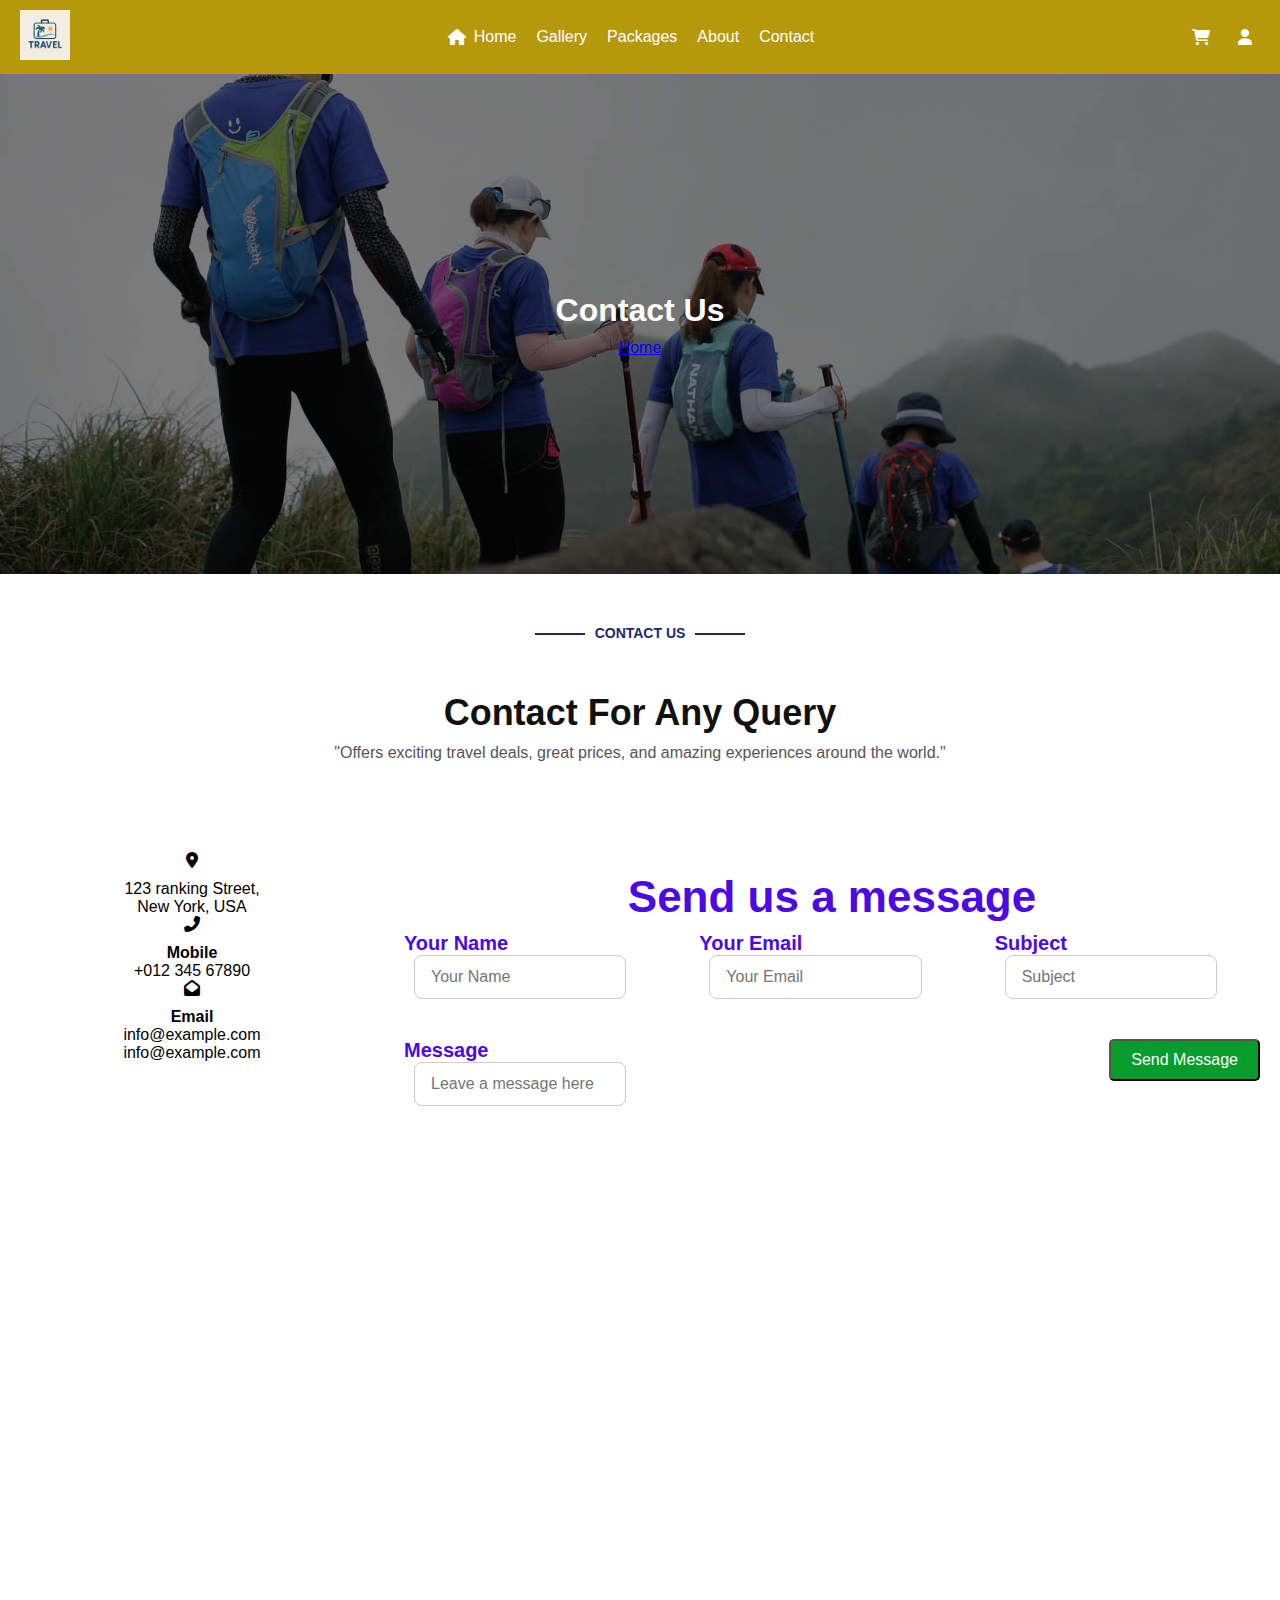
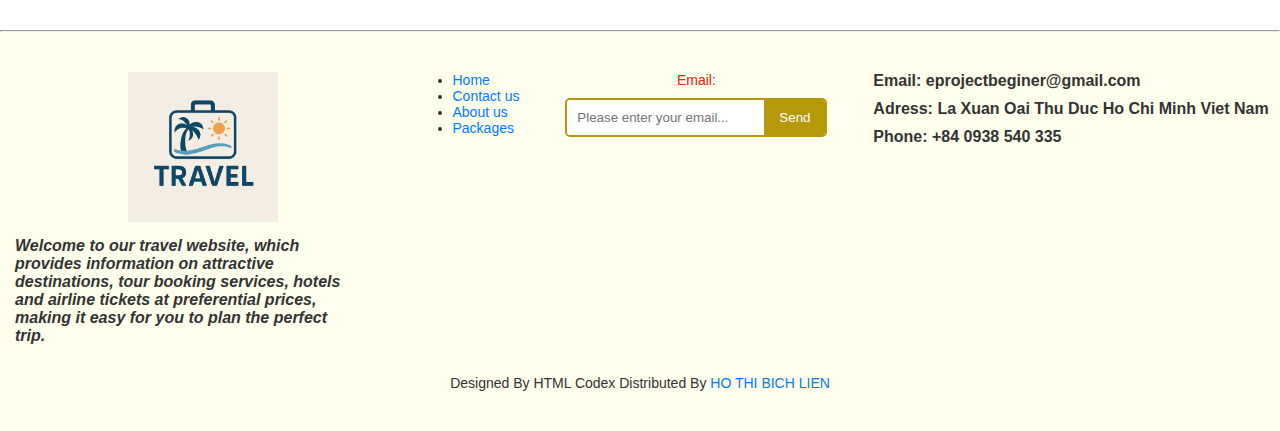
<file: contact.html>
<!DOCTYPE html>
<html lang="en">
<head>
    <meta charset="UTF-8">
    <meta name="viewport" content="width=device-width, initial-scale=1.0">
    <title>BLOG TRAVEL</title>
    <link rel="stylesheet" href="css/style.css">
    <link rel="stylesheet" href="css/contact.css">
    <link rel="stylesheet" href="https://cdnjs.cloudflare.com/ajax/libs/font-awesome/6.5.0/css/all.min.css">
</head>
<body>
     <!-- navbar -->
     <div class="container_navbar"> 
        <div class="logo col-lg-2">
            <img src="image/logo.png" alt="Logo" width="50px">
        </div>
        <div class="menu col-lg-8">
            <ul>
                <li><a href="/index.html"><i class="fa-solid fa-house"></i> Home</a></li>
                <li><a href="/cate.html">Gallery</a></li>
                <li><a href="/packages.html">Packages</a></li>
                <li><a href="/about.html">About</a></li>
                <li><a href="/contact.html">Contact</a></li>
            </ul>
        </div>
        <div class="cart col-lg-2">
            <ul>
                <li><a href="/cart.html"><i class="fa-solid fa-cart-shopping"></i></a></li>
                <li><a href="/login.html"><i class="fa-solid fa-user"></i></a></li>
            </ul>
        </div>
    </div>
    <!-- slide -->
    <div class="slider-container">
        <div class="slide active">
            <img src="image/b2.jpg" alt="Image 1">
            <div class="overlay">
                <h2>Contact Us</h2>
                <a style="color: blue;" href="/index.html">Home</a>
               
            </div>
        </div>
    </div>
    <!-- about us -->
    <div class="packages ">
        <div class="pro ">
            <h5 class="section-title px-3">Contact Us</h5>
            <h1 class="mb-4">Contact For Any Query</h1>
            <p class="mb-0">"Offers exciting travel deals, great prices, and amazing experiences around the world."</p>
        </div>
        <div class="container">
            <div class="image-container">
                <div>
                    <i class="fa fa-map-marker-alt"></i>
                    <h4 class="text-primary"><Address></Address></h4>
                    <p class="mb-0">123 ranking Street, <br> New York, USA</p>
                </div>
                <div>
                  <i class="fa fa-phone-alt"></i>
                  <h4>Mobile</h4>
                  <p class="mb-0">+012 345 67890</p>
                </div>
                <div>
                  <i class="fa fa-envelope-open "></i>
                  <h4 class="text-primary">Email</h4>
                  <p class="mb-0">info@example.com</p>
                  <p class="mb-0">info@example.com</p>
                </div>
            </div>
            <div class="text-container">
                <h3 class="send">Send us a message</h3>
                <form>
                  <div class="row g-3">
                      <div class="col-md-6">
                          <div class="form-floating">
                            <label for="name">Your Name</label>
                              <input type="text" class="form-control border-0" id="name" placeholder="Your Name">
                          </div>
                      </div>
                      <div class="col-md-6">
                          <div class="form-floating">
                            <label for="email">Your Email</label>
                              <input type="email" class="form-control border-0" id="email" placeholder="Your Email">
                          </div>
                      </div>
                      <div class="col-md-6">
                          <div class="form-floating">
                            <label for="subject">Subject</label>
                              <input type="text" class="form-control border-0" id="subject" placeholder="Subject">
                          </div>
                      </div>
                      <div class="col-md-6">
                          <div class="form-floating">
                            <label for="">Message</label>
                              <input type="text" placeholder="Leave a message here" id="message" ></input>
                          </div>
                      </div>
                      <div class="col-12">
                          <button class="btn btn-primary " type="submit">Send Message</button>
                      </div>
                  </div>
                </form>
            </div>
        </div>
    </div>
    <div class="map col-lg-12">
      <iframe src="https://www.google.com/maps/embed?pb=!1m18!1m12!1m3!1d3023.9164949846345!2d-73.99300432450123!3d40.719854737135506!2m3!1f0!2f0!3f0!3m2!1i1024!2i768!4f13.1!3m3!1m2!1s0x89c25986e83382ef%3A0xa944c13520a97e82!2s123%20Allen%20St%2C%20New%20York%2C%20NY%2010002%2C%20Hoa%20K%E1%BB%B3!5e0!3m2!1svi!2s!4v1743860949601!5m2!1svi!2s" 
      width="1400" height="450" style="border:0;" allowfullscreen="" loading="lazy" referrerpolicy="no-referrer-when-downgrade"></iframe>
     
    </div>
   
    <hr>
    <footer>
        <div class="col-12">
            <div class="row">
                <div class="col-lg-3  ">
                    <img src="image/logo.png" alt="logo" width="150px ">
                    <p>Welcome to our travel website, which provides information on attractive destinations, 
                        tour booking services, hotels and airline tickets at preferential prices,
                         making it easy for you to plan the perfect trip.</p>
                </div>
                <div class="col-lg-1">
                    <li><a href="/index.html">Home</a></li>
                    <li><a href="/contact.html">Contact us</a></li>
                    <li><a href="/about.html">About us</a></li>
                    <li><a href="/packages.html">Packages</a></li>
                </div>
                <div class="col-lg-5">
                    <form action="">
                        <label for="email">Email:</label>
                        <div class="input-group">
                            <input type="email" id="email" name="email" placeholder="Please enter your email..." required>
                            <button type="submit">Send</button>
                        </div>
                    </form>
                    
                </div>
                <div class="col-lg-3">
                    <h6>Email: eprojectbeginer@gmail.com</h6>
                    <h6>Adress: La Xuan Oai Thu Duc Ho Chi Minh Viet Nam</h6>
                    <h6>Phone: +84 0938 540 335</h6>
                </div>
            </div>
            <div class=" htbl col-12">
                Designed By HTML Codex</a> Distributed By <a href="">HO THI BICH LIEN</a>
            </div>
        </div>
    </footer>
</body>
</html>
</file>
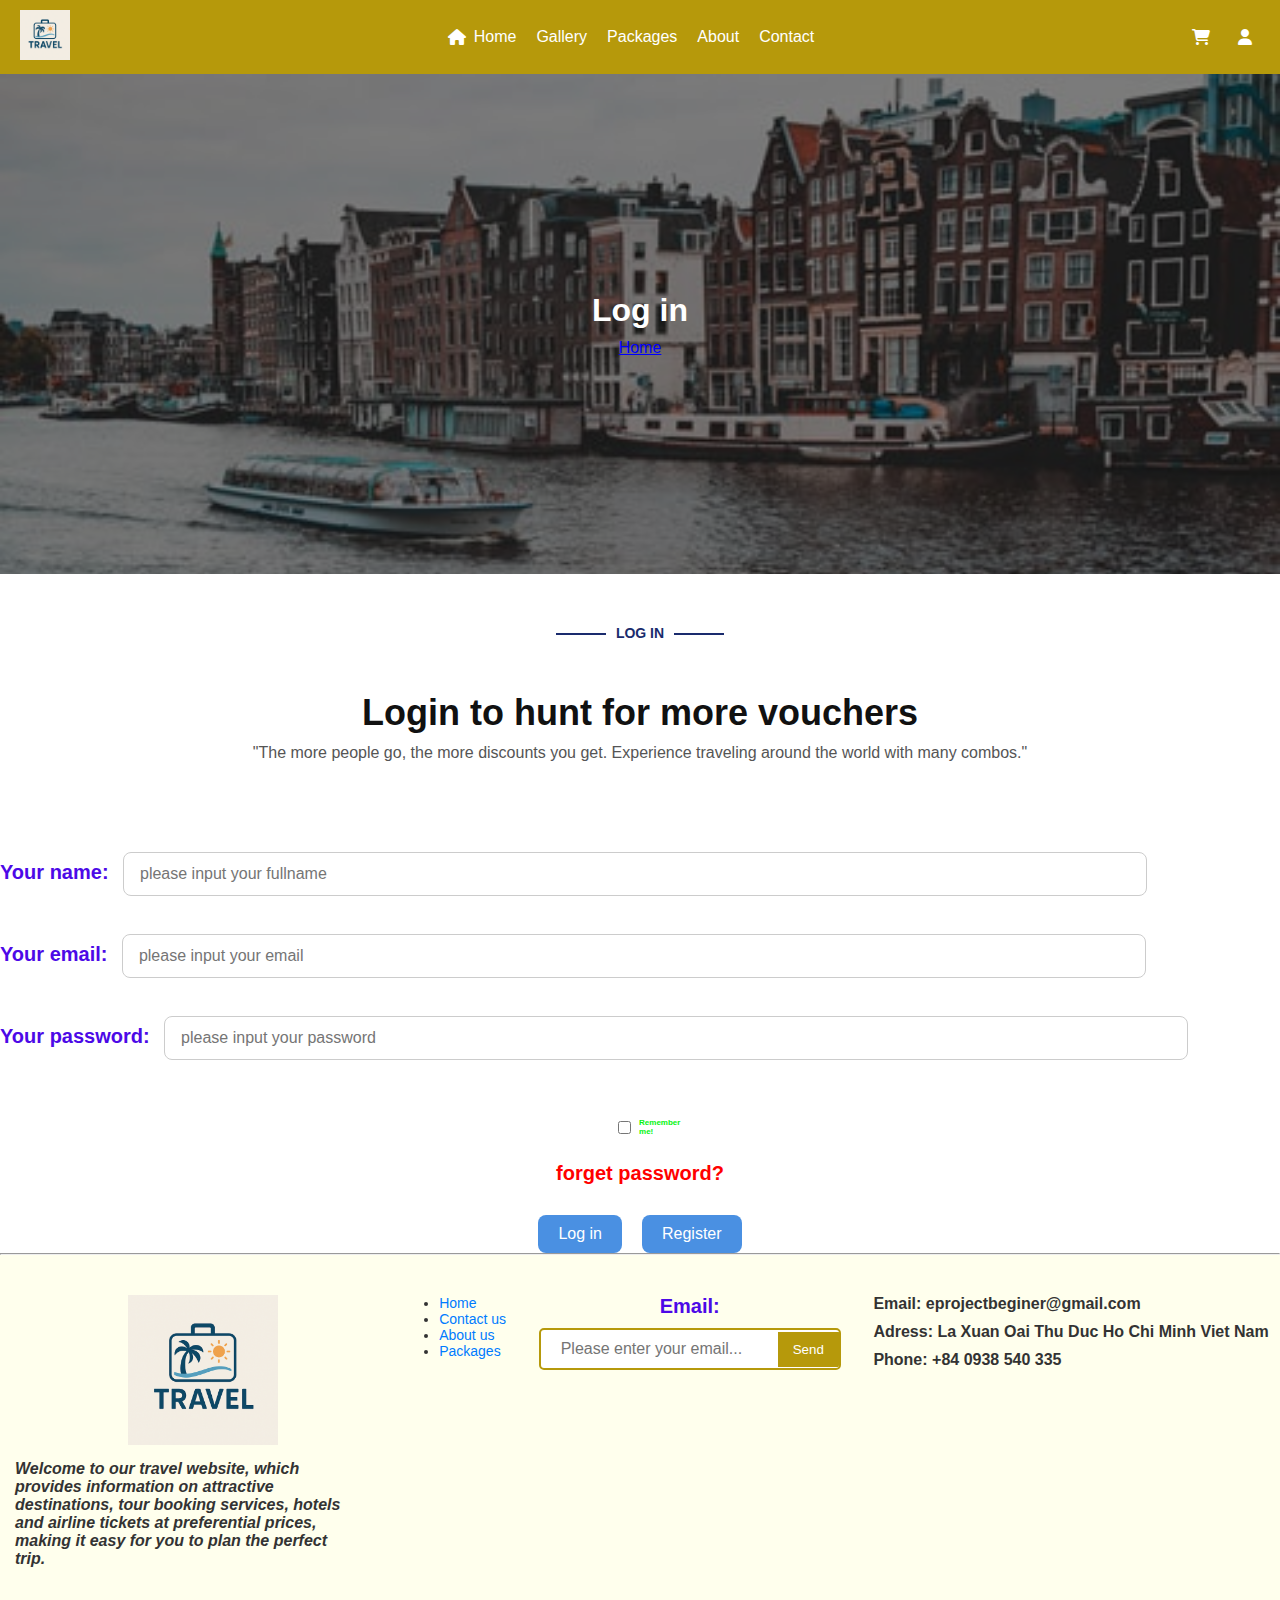
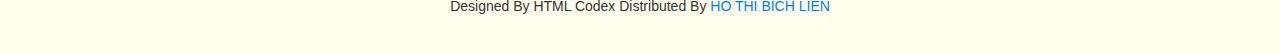
<file: login.html>
<!DOCTYPE html>
<html lang="en">
<head>
    <meta charset="UTF-8">
    <meta name="viewport" content="width=device-width, initial-scale=1.0">
    <title>BLOG TRAVEL</title>
    <link rel="stylesheet" href="css/style.css">
    <link rel="stylesheet" href="css/login.css">
    <link rel="stylesheet" href="https://cdnjs.cloudflare.com/ajax/libs/font-awesome/6.5.0/css/all.min.css">
</head>
<body>
     <!-- navbar -->
     <div class="container_navbar"> 
        <div class="logo col-lg-2">
            <img src="image/logo.png" alt="Logo" width="50px">
        </div>
        <div class="menu col-lg-8">
            <ul>
                <li><a href="/index.html"><i class="fa-solid fa-house"></i> Home</a></li>
                <li><a href="/cate.html">Gallery</a></li>
                <li><a href="/packages.html">Packages</a></li>
                <li><a href="/about.html">About</a></li>
                <li><a href="/contact.html">Contact</a></li>
            </ul>
        </div>
        <div class="cart col-lg-2">
            <ul>
                <li><a href="/cart.html"><i class="fa-solid fa-cart-shopping"></i></a></li>
                <li><a href="/login.html"><i class="fa-solid fa-user"></i></a></li>
            </ul>
        </div>
    </div>
    <!-- slide -->
    <div class="slider-container">
        <div class="slide active">
            <img src="image/1 (11).jpg" alt="Image 1">
            <div class="overlay">
                <h2>Log in </h2>
                <a style="color: blue;" href="/index.html">Home</a>
               
            </div>
        </div>
    </div>
    <!-- Log in -->
    <div class="pro ">
        <h5 class="section-title px-3">Log in</h5>
        <h1 class="mb-4">Login to hunt for more vouchers</h1>
        <p class="mb-0">"The more people go, the more discounts you get. Experience traveling around the world with many combos."</p>
    </div>
    <form action="">
       <div>
            <label for="">Your name:</label>
            <input type="text" placeholder="please input your fullname">
       </div>
       <div>
          <br>
       </div>
       <div>
            <label for="">Your email:</label>
            <input type="text" placeholder="please input your email">
        </div>
        <div>
            <br>
        </div>
        <div>
            <label for="">Your password:</label>
            <input type="text" placeholder="please input your password">
        </div>
        <div>
            <br>
        </div>
        <div class="remember">
            <label>
              <input type="checkbox"> Remember me!
            </label>
          </div>
          
        <div class="forget ">
            <a  href="http://">forget password?</a>
        </div>
        <div class="btn-group">
            <button type="submit">Log in </button>
            <button type="reset">Register</button>
        </div>
    </form>
    <hr>
    <footer>
        <div class="col-12">
            <div class="row">
                <div class="col-lg-3  ">
                    <img src="image/logo.png" alt="logo" width="150px ">
                    <p>Welcome to our travel website, which provides information on attractive destinations, 
                        tour booking services, hotels and airline tickets at preferential prices,
                         making it easy for you to plan the perfect trip.</p>
                </div>
                <div class="col-lg-1">
                    <li><a href="/index.html">Home</a></li>
                    <li><a href="/contact.html">Contact us</a></li>
                    <li><a href="/about.html">About us</a></li>
                    <li><a href="/packages.html">Packages</a></li>
                </div>
                <div class="col-lg-5">
                    <form action="">
                        <label for="email">Email:</label>
                        <div class="input-group">
                            <input type="email" id="email" name="email" placeholder="Please enter your email..." required>
                            <button type="submit">Send</button>
                        </div>
                    </form>
                    
                </div>
                <div class="col-lg-3">
                    <h6>Email: eprojectbeginer@gmail.com</h6>
                    <h6>Adress: La Xuan Oai Thu Duc Ho Chi Minh Viet Nam</h6>
                    <h6>Phone: +84 0938 540 335</h6>
                </div>
            </div>
            <div class=" htbl col-12">
                Designed By HTML Codex</a> Distributed By <a href="">HO THI BICH LIEN</a>
            </div>
        </div>
    </footer>
</body>
</html>
</file>
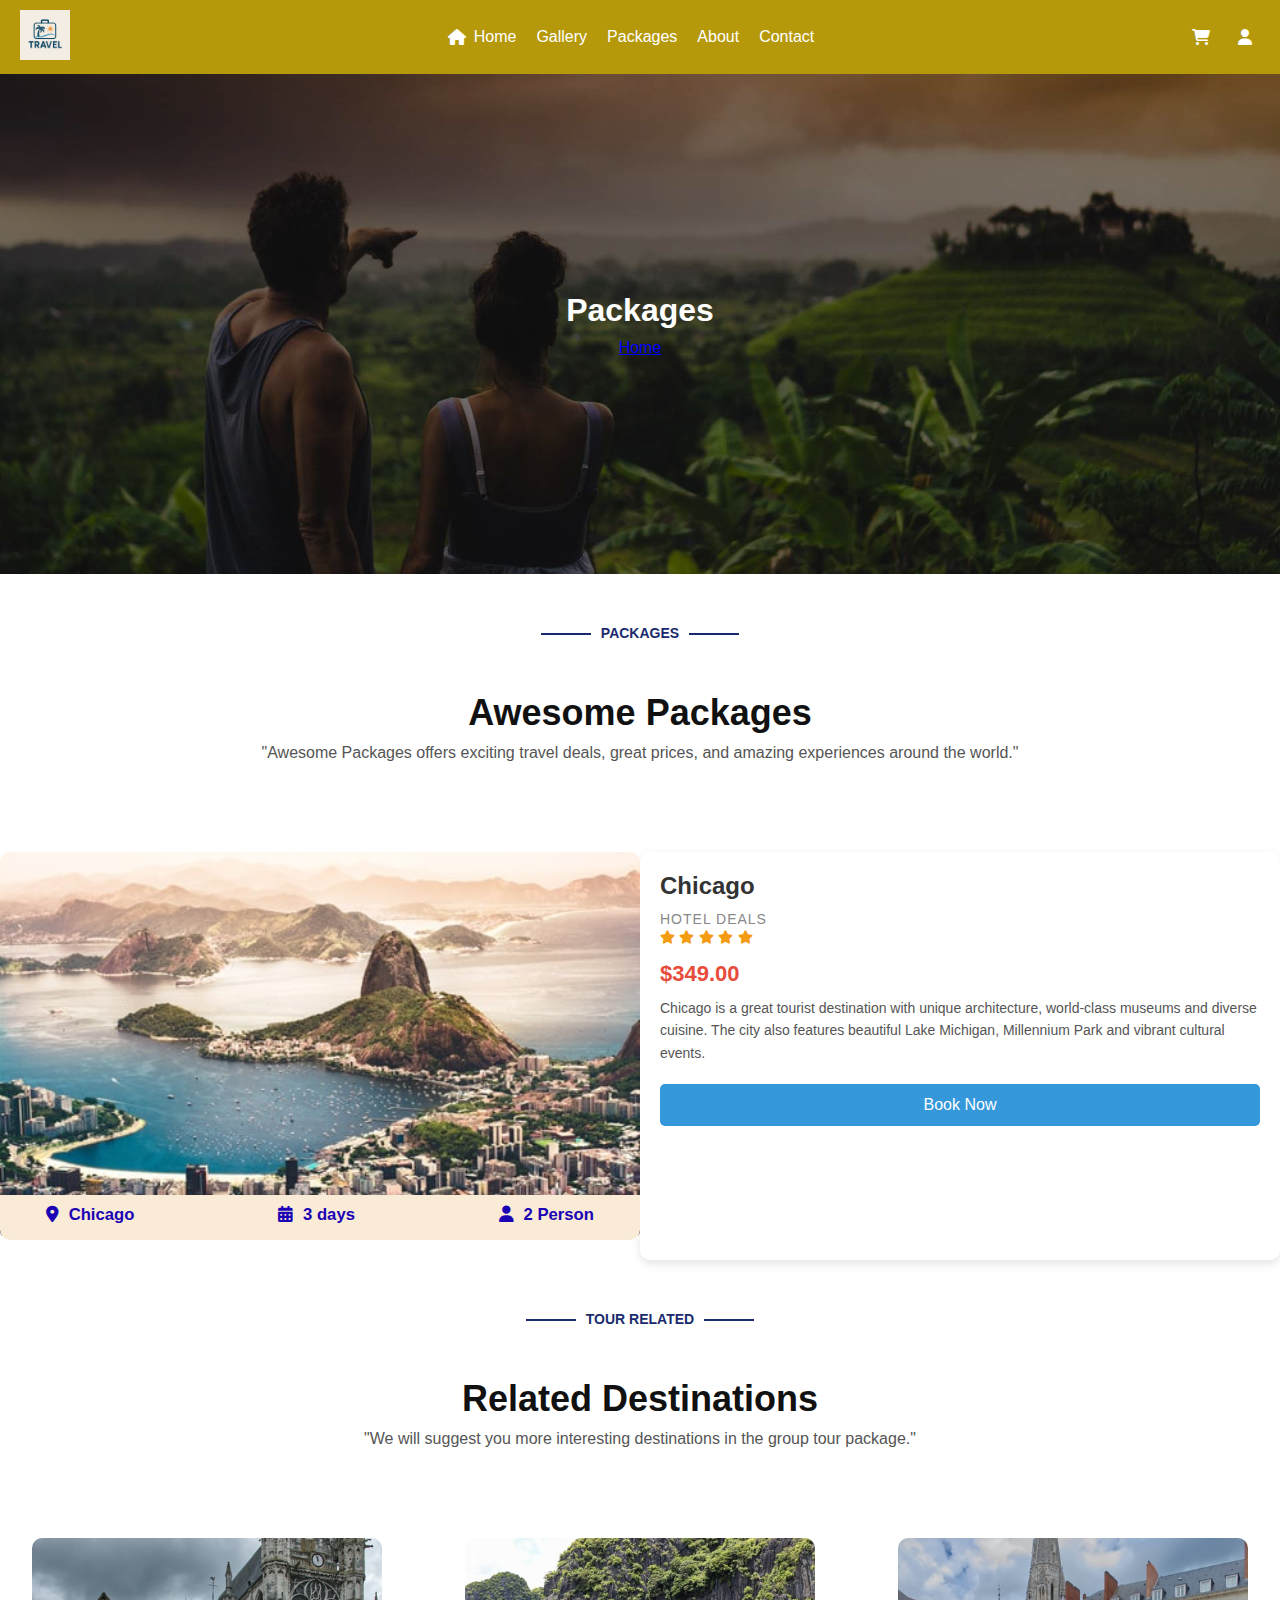
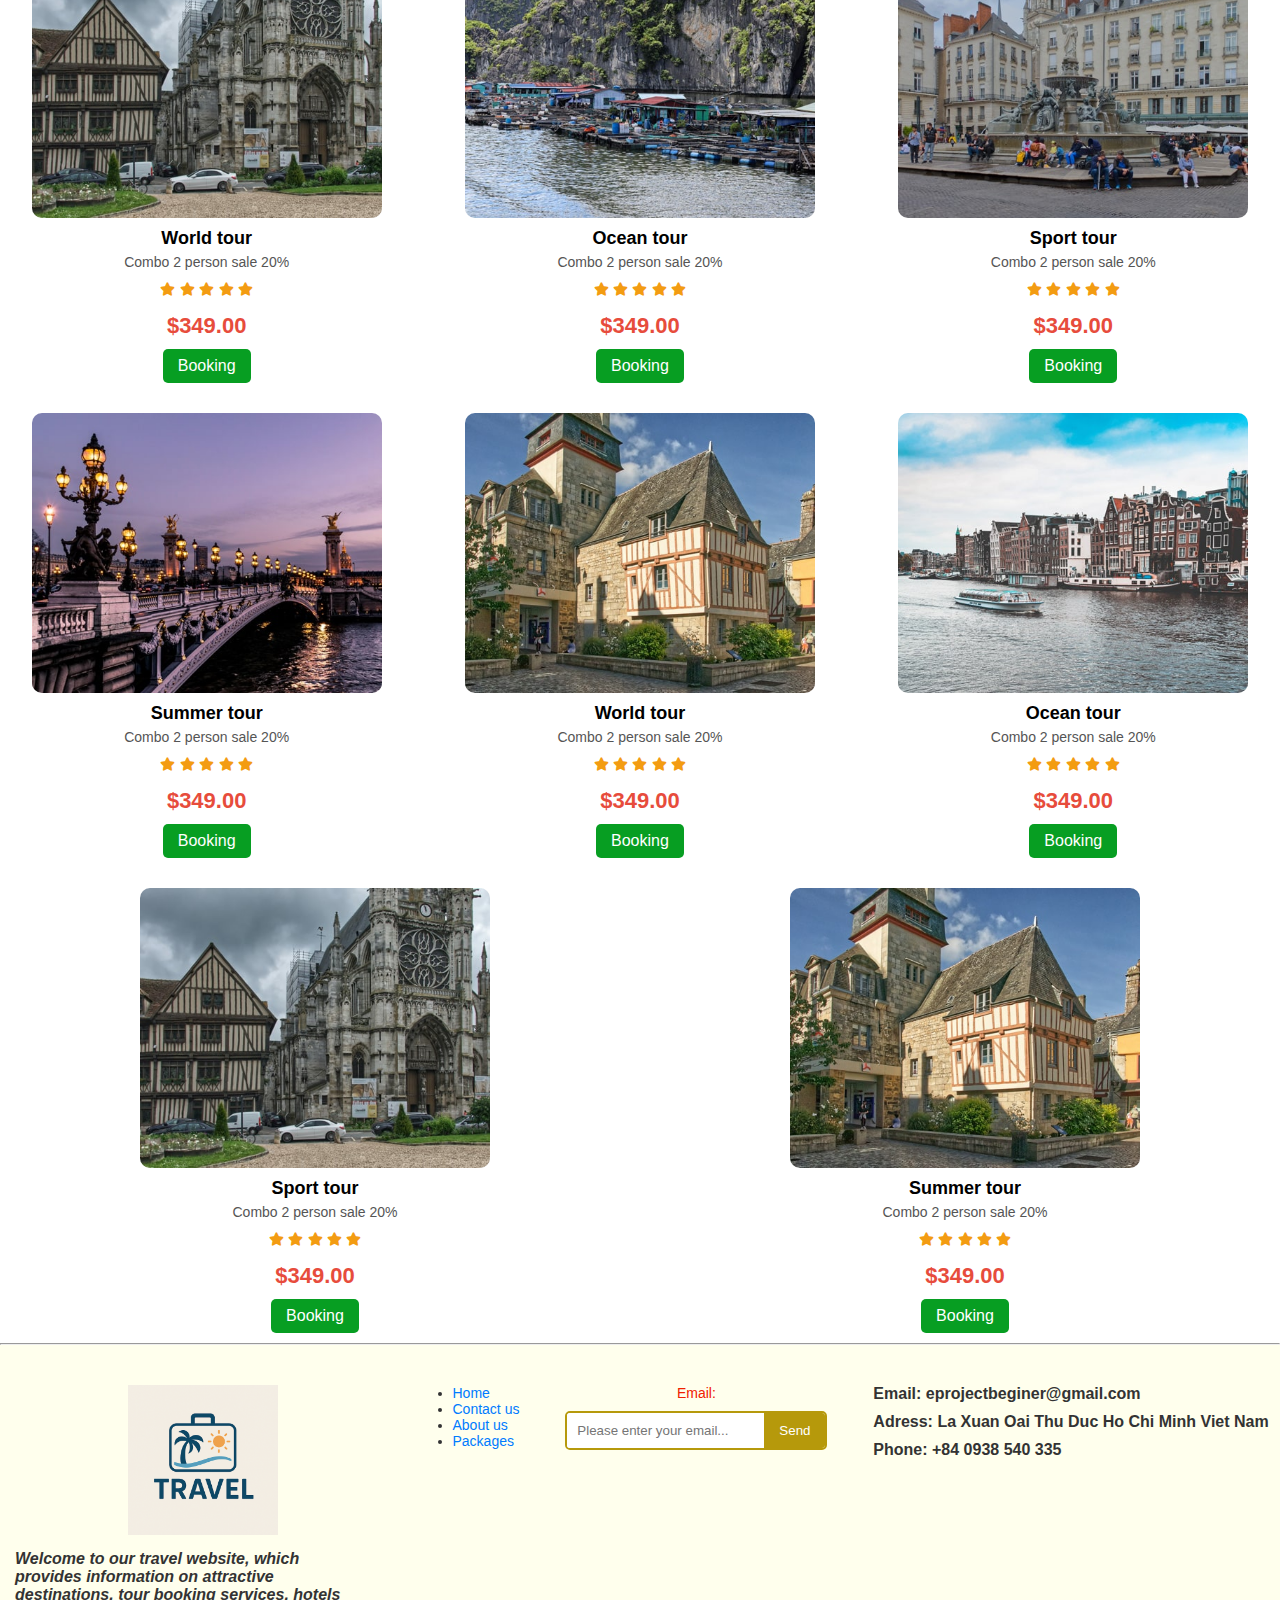
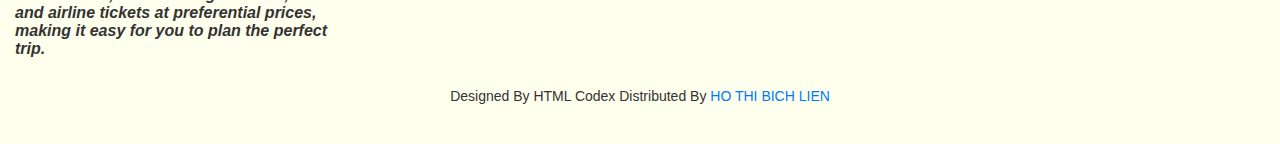
<file: packages.html>
<!DOCTYPE html>
<html lang="en">
<head>
    <meta charset="UTF-8">
    <meta name="viewport" content="width=device-width, initial-scale=1.0">
    <title>BLOG TRAVEL</title>
    <link rel="stylesheet" href="css/style.css">
    <link rel="stylesheet" href="css/packages.css">
    <link rel="stylesheet" href="https://cdnjs.cloudflare.com/ajax/libs/font-awesome/6.5.0/css/all.min.css">
</head>
<body>
     <!-- navbar -->
     <div class="container_navbar"> 
        <div class="logo col-lg-2">
            <img src="image/logo.png" alt="Logo" width="50px">
        </div>
        <div class="menu col-lg-8">
            <ul>
                <li><a href="/index.html"><i class="fa-solid fa-house"></i> Home</a></li>
                <li><a href="/cate.html">Gallery</a></li>
                <li><a href="/packages.html">Packages</a></li>
                <li><a href="/about.html">About</a></li>
                <li><a href="/contact.html">Contact</a></li>
            </ul>
        </div>
        <div class="cart col-lg-2">
            <ul>
                <li><a href="/cart.html"><i class="fa-solid fa-cart-shopping"></i></a></li>
                <li><a href="/login.html"><i class="fa-solid fa-user"></i></a></li>
            </ul>
        </div>
    </div>
    <!-- slide -->
    <div class="slider-container">
        <div class="slide active">
            <img src="image/b3.jpg" alt="Image 1">
            <div class="overlay">
                <h2>Packages</h2>
                <a style="color: blue;" href="/index.html">Home</a>
            </div>
        </div>
    </div>
    <!-- packages -->
    <div class="packages ">
        <div class="pro ">
            <h5 class="section-title px-3">Packages</h5>
            <h1 class="mb-4">Awesome Packages</h1>
            <p class="mb-0">"Awesome Packages offers exciting travel deals, great prices, and amazing experiences around the world."</p>
        </div>
        <div class="pro-item">
            <div class="container">
                <div class="image-container">
                    <img src="image/1 (1).jpg" alt="image" >
                    <div class="pro-info">
                        <small><i class="fa-solid fa-location-dot"></i> Chicago</small><br>
                        <small><i class="fa fa-calendar-alt me-2"></i> 3 days</small><br>
                        <small><i class="fa fa-user me-2"></i> 2 Person</small>
                    </div>
                </div>
                <div class="text-container">
                    <h2>Chicago</h2>
                    <small class="text-uppercase">Hotel Deals</small>
                    <div class="mb-3">
                        <small class="fa fa-star"></small>
                        <small class="fa fa-star"></small>
                        <small class="fa fa-star"></small>
                        <small class="fa fa-star"></small>
                        <small class="fa fa-star"></small>
                    </div>
                    <div class="pro-price mb-2">$349.00</div>
                    <p>
                        Chicago is a great tourist destination with unique architecture, world-class museums and diverse cuisine.
                        The city also features beautiful Lake Michigan, Millennium Park and vibrant cultural events.
                    </p>
                    <div>
                        <a href="/cart.html" class="btn-hover btn text-white py-2 px-4">Book Now</a>
                    </div>
                </div>
            </div>
        </div>
    </div>
    <!-- Related Destinations -->
     <div class="related">
        <div class="pro ">
            <h5 class="section-title px-3">Tour Related</h5>
            <h1 class="mb-4">Related Destinations</h1>
            <p class="mb-0">"We will suggest you more interesting destinations in the group tour package."</p>
        </div>
        <div class="row">
            <div class="tour col-lg-3 ">
                <img src="image/1 (10).jpg" alt="image" >
                <div class="cate_content">
                    <h5>World tour</h5>
                    <p>Combo 2 person sale 20%</p>
                    <div class="mb-3">
                        <small class="fa fa-star"></small>
                        <small class="fa fa-star"></small>
                        <small class="fa fa-star"></small>
                        <small class="fa fa-star"></small>
                        <small class="fa fa-star"></small>
                    </div>
                    <div class="pro-price mb-2">$349.00</div>
                    <a href="/packages.html">Booking</a>
                </div>
            </div>
            <div class="tour col-lg-3 ">
                <img src="image/1 (12).jpg" alt="image" >
                <div class="cate_content">
                    <h5>Ocean tour</h5>
                    <p>Combo 2 person sale 20%</p>
                    <div class="mb-3">
                        <small class="fa fa-star"></small>
                        <small class="fa fa-star"></small>
                        <small class="fa fa-star"></small>
                        <small class="fa fa-star"></small>
                        <small class="fa fa-star"></small>
                    </div>
                    <div class="pro-price mb-2">$349.00</div>
                    <a href="/packages.html">Booking</a>
                </div>
            </div>
            <div class="tour col-lg-3 ">
                <img src="image/1 (9).jpg" alt="image" >
                <div class="cate_content">
                    <h5>Sport tour</h5>
                    <p>Combo 2 person sale 20%</p>
                    <div class="mb-3">
                        <small class="fa fa-star"></small>
                        <small class="fa fa-star"></small>
                        <small class="fa fa-star"></small>
                        <small class="fa fa-star"></small>
                        <small class="fa fa-star"></small>
                    </div>
                    <div class="pro-price mb-2">$349.00</div>
                    <a href="/packages.html">Booking</a>
                </div>
            </div>
            <div class="tour col-lg-3 ">
                <img src="image/1 (7).jpg" alt="image" >
                <div class="cate_content">
                    <h5>Summer tour</h5>
                    <p>Combo 2 person sale 20%</p>
                    <div class="mb-3">
                        <small class="fa fa-star"></small>
                        <small class="fa fa-star"></small>
                        <small class="fa fa-star"></small>
                        <small class="fa fa-star"></small>
                        <small class="fa fa-star"></small>
                    </div>
                    <div class="pro-price mb-2">$349.00</div>
                    <a href="/packages.html">Booking</a>
                </div>
            </div>
            <div class="tour col-lg-3 ">
                <img src="image/1 (8).jpg" alt="image" >
                <div class="cate_content">
                    <h5>World tour</h5>
                    <p>Combo 2 person sale 20%</p>
                    <div class="mb-3">
                        <small class="fa fa-star"></small>
                        <small class="fa fa-star"></small>
                        <small class="fa fa-star"></small>
                        <small class="fa fa-star"></small>
                        <small class="fa fa-star"></small>
                    </div>
                    <div class="pro-price mb-2">$349.00</div>
                    <a href="/packages.html">Booking</a>
                </div>
            </div>
            <div class="tour col-lg-3 ">
                <img src="image/1 (11).jpg" alt="image" >
                <div class="cate_content">
                    <h5>Ocean tour</h5>
                    <p>Combo 2 person sale 20%</p>
                    <div class="mb-3">
                        <small class="fa fa-star"></small>
                        <small class="fa fa-star"></small>
                        <small class="fa fa-star"></small>
                        <small class="fa fa-star"></small>
                        <small class="fa fa-star"></small>
                    </div>
                    <div class="pro-price mb-2">$349.00</div>
                    <a href="/packages.html">Booking</a>
                </div>
            </div>
            <div class="tour col-lg-3 ">
                <img src="image/1 (10).jpg" alt="image" >
                <div class="cate_content">
                    <h5>Sport tour</h5>
                    <p>Combo 2 person sale 20%</p>
                    <div class="mb-3">
                        <small class="fa fa-star"></small>
                        <small class="fa fa-star"></small>
                        <small class="fa fa-star"></small>
                        <small class="fa fa-star"></small>
                        <small class="fa fa-star"></small>
                    </div>
                    <div class="pro-price mb-2">$349.00</div>
                    <a href="/packages.html">Booking</a>
                </div>
            </div>
            <div class="tour col-lg-3 ">
                <img src="image/1 (8).jpg" alt="image" >
                <div class="cate_content">
                    <h5>Summer tour</h5>
                    <p>Combo 2 person sale 20%</p>
                    <div class="mb-3">
                        <small class="fa fa-star"></small>
                        <small class="fa fa-star"></small>
                        <small class="fa fa-star"></small>
                        <small class="fa fa-star"></small>
                        <small class="fa fa-star"></small>
                    </div>
                    <div class="pro-price mb-2">$349.00</div>
                    <a href="/packages.html">Booking</a>
                </div>
            </div>
        </div>
     </div>
    
    <hr>
    <footer>
        <div class="col-12">
            <div class="row">
                <div class="col-lg-3  ">
                    <img src="image/logo.png" alt="logo" width="150px ">
                    <p>Welcome to our travel website, which provides information on attractive destinations, 
                        tour booking services, hotels and airline tickets at preferential prices,
                         making it easy for you to plan the perfect trip.</p>
                </div>
                <div class="col-lg-1">
                    <li><a href="/index.html">Home</a></li>
                    <li><a href="/contact.html">Contact us</a></li>
                    <li><a href="/about.html">About us</a></li>
                    <li><a href="/packages.html">Packages</a></li>
                </div>
                <div class="col-lg-5">
                    <form action="">
                        <label for="email">Email:</label>
                        <div class="input-group">
                            <input type="email" id="email" name="email" placeholder="Please enter your email..." required>
                            <button type="submit">Send</button>
                        </div>
                    </form>
                    
                </div>
                <div class="col-lg-3">
                    <h6>Email: eprojectbeginer@gmail.com</h6>
                    <h6>Adress: La Xuan Oai Thu Duc Ho Chi Minh Viet Nam</h6>
                    <h6>Phone: +84 0938 540 335</h6>
                </div>
            </div>
            <div class=" htbl col-12">
                Designed By HTML Codex</a> Distributed By <a href="">HO THI BICH LIEN</a>
            </div>
        </div>
    </footer>
</body>
</html>
</file>
<file: css/style.css>
body {
    font-family: Arial, sans-serif;
  }
  
  .container_navbar {
    display: flex;
    justify-content: space-between;
    align-items: center;
    background-color: #b6990b;
    color: white;
    padding: 10px 20px;
  }
  
  .menu ul, .cart ul {
    list-style: none;
    display: flex;
    gap: 20px; /* Tạo khoảng cách giữa các mục */
  }
  
  .menu a, .cart a {
    text-decoration: none;
    color: white;
    display: flex;
    align-items: center;
  }
  
  .menu a i, .cart a i {
    margin-right: 8px; /* Tạo khoảng cách giữa icon và text */
  }

  .menu a:hover {
    color: #f02000; /* Màu nền khi hover */
  }
  
  .logo img {
    max-width: 100%;
    height: auto;
  }
  
  /* Responsive cho màn hình nhỏ */
  @media (max-width: 768px) {
    .container {
      flex-direction: column;
      align-items: flex-start;
    }
  
    .menu ul, .cart ul {
      flex-direction: column;
      gap: 10px;
    }
  }
  /* css slide */
  * {
    margin: 0;
    padding: 0;
    box-sizing: border-box;
}

body {
    font-family: Arial, sans-serif;
}

.slider-container {
    position: relative;
    width: 100%;
    height: 500px; /* Adjust as needed */
    overflow: hidden;
}

.slide {
    position: absolute;
    width: 100%;
    height: 100%;
    transition: opacity 1s ease-in-out;
}

.slide img {
    width: 100%;
    height: 100%;
    object-fit: cover;
}

.overlay {
    position: absolute;
    top: 0;
    left: 0;
    width: 100%;
    height: 100%;
    background: rgba(0, 0, 0, 0.5);
    color: white;
    display: flex;
    flex-direction: column;
    justify-content: center;
    align-items: center;
    text-align: center;
    padding: 20px;
}

.overlay h2 {
    font-size: 2em;
    margin-bottom: 10px;
}

.overlay p {
    font-size: 1.2em;
    margin-bottom: 20px;
    max-width: 600px;
}

.btn {
    padding: 10px 20px;
    font-size: 1em;
    color: #fff;
    background-color: #089c2d;
    text-decoration: none;
    border-radius: 5px;
    transition: background-color 0.3s ease;
}

.btn:hover {
    background-color: #089c2d;
}

/* Active Slide */
.slide.active {
    opacity: 1;
}

.slide:not(.active) {
    opacity: 0;
}
/* General reset */
* {
    margin: 0;
    padding: 0;
    box-sizing: border-box;
}

body {
    font-family: Arial, sans-serif;
}

/* Introduction and Product Packages */
.container_introduction {
    width: 100%;
    margin: 0 auto;
    padding: 0 15px;
}

.container_introduction h1 {
    color: red;
    font-weight: bold;
    text-align: center;
    margin-top: 50px;
    margin-bottom: 80px;
}

.row {
    display: flex;
    flex-wrap: wrap;
    gap: 20px;
    justify-content: space-between;
}

.col-lg-4, .col-lg-3, .col-md-6 {
    flex: 1 1 calc(33.33% - 20px);
    max-width: calc(33.33% - 20px);
    margin-bottom: 20px;
    box-sizing: border-box;
}

@media (max-width: 992px) {
    .col-lg-4, .col-lg-3 {
        flex: 1 1 calc(50% - 20px);
        max-width: calc(50% - 20px);
    }
}

@media (max-width: 576px) {
    .col-lg-4, .col-lg-3, .col-md-6 {
        flex: 1 1 100%;
        max-width: 100%;
    }
}

.image-container {
    text-align: center;
    margin-bottom: 20px;
}

.image-container img {
    width: 100%;
    height: auto;
}

.image-container h4 {
    margin-top: 10px;
}

.image-container a {
    display: inline-block;
    margin-top: 5px;
    text-decoration: none;
    color: #007bff;
}

.image-container a:hover {
    text-decoration: underline;
}

/* Footer */
footer {
    background-color: #ffffed; /* Màu vàng nhạt */
    padding: 40px 0;
    color: #333;
    font-size: 14px;
}

footer a {
    color: #007bff;
    text-decoration: none;
}

footer a:hover {
    text-decoration: underline;
}

footer .row {
    display: flex;
    flex-wrap: wrap;
    justify-content: space-between;
}

footer .col-lg-3 {
    flex: 1;
    min-width: 250px;
    margin-bottom: 20px;
}

footer img {
    max-width: 100%;
    height: auto;
    margin-bottom: 15px;
    display: block;
    margin-left: auto;
    margin-right: auto;
}
footer p {
    margin-bottom: 10px;
    font-size: 16px;
    font-style: italic; /* Chữ nghiêng */
    font-weight: bold; /* Chữ in đậm */
    margin-left: 15px;
    margin-right: 50px;
}

footer ul li {
    margin-bottom: 10px;
    list-style: none;
}

footer form {
    display: flex;
    align-items: center;
    position: relative;
}

form {
    display: flex;
    flex-direction: column;
    gap: 10px;
}

label {
    color: #f02000;
}

.input-group {
    display: flex;
    align-items: center;
    border: 2px solid #b6990b; /* Viền vàng mơ */
    border-radius: 5px;
    overflow: hidden;
    background: white;
}

.input-group input {
    flex: 1;
    padding: 10px;
    border: none;
    outline: none;
}

.input-group button {
    background: #b6990b; /* Vàng mơ */
    color: white;
    border: none;
    padding: 10px 15px;
    cursor: pointer;
}

.input-group button:hover {
    background: #a08609;
}

footer h6 {
    margin-bottom: 10px;
    font-size: 16px;
}

footer .bottom-text {
    text-align: center;
    padding-top: 20px;
    border-top: 1px solid #ddd;
    margin-top: 20px;
    font-size: 13px;
}

footer .htbl {
    text-align: center;
}
</file>
<file: css/about.css>
/* packages */
.pro {
    text-align: center;
    margin-bottom: 40px;
    padding: 50px;
}

.pro .section-title {
    font-size: 14px;
    font-weight: bold;
    text-transform: uppercase;
    color: #1a2b6d; /* Màu xanh đậm */
    position: relative;
    display: inline-block;
}

.pro .section-title::before,
.pro .section-title::after {
    content: "";
    width: 50px;
    height: 2px;
    background-color: #1a2b6d;
    display: inline-block;
    vertical-align: middle;
    margin: 0 10px;
   
}

.pro h1 {
    font-size: 36px;
    font-weight: bold;
    color: #111; /* Màu đen */
    margin-bottom: 10px;
    padding-top: 50px;
}

.pro p {
    font-size: 16px;
    color: #555; /* Màu xám nhẹ */
    margin-bottom: 0;
}

.container {
    display: flex;
    justify-content: space-between;
}
.image-container, .text-container {
    width: 48%; /* Mỗi bên chiếm 48% chiều rộng */
}
.image-container {
    position: relative;
    width: 50%;
    overflow: hidden;
    border-radius: 10px;
    
}
.text-container {
    background: #fff;
    padding: 20px;
    border-radius: 10px;
    width: 50%;
    transition: transform 0.3s ease, box-shadow 0.3s ease;
}

.text-container h2 {
    font-size: 44px;
    font-weight: bold;
    color: #4c09e7;
    margin-bottom: 10px;
    text-align: center;
}
.text-container p{
    color: rgb(35, 35, 32);
    font-size: 20px;
    font-style: italic; /* Chữ nghiêng */
    font-weight: bold; /* Chữ in đậm */
    padding-bottom: 20px;
}
.cart a {
    width: 50%;
    display: flex;
    justify-content: center; /* Căn giữa theo chiều ngang */
    align-items: center;     /* Căn giữa theo chiều dọc */
    text-align: center;
    margin: 0 auto;           /* Căn giữa nút trong container */
    
}
</file>
<file: css/cart.css>
/* cart */
.cart {
    text-align: center;
    margin-bottom: 40px;
    padding: 50px;
}

.cart .section-title {
    font-size: 14px;
    font-weight: bold;
    text-transform: uppercase;
    color: #1a2b6d; /* Màu xanh đậm */
    position: relative;
    display: inline-block;
}

.cart .section-title::before,
.cart .section-title::after {
    content: "";
    width: 50px;
    height: 2px;
    background-color: #1a2b6d;
    display: inline-block;
    vertical-align: middle;
    margin: 0 10px;
   
}

.cart h1 {
    font-size: 36px;
    font-weight: bold;
    color: #111; /* Màu đen */
    margin-bottom: 10px;
    padding-top: 50px;
}

.cart p {
    font-size: 16px;
    color: #555; /* Màu xám nhẹ */
    margin-bottom: 0;
    padding-bottom: 50px;
}
.cart a {
    width: 10%;
    display: flex;
    justify-content: center; /* Căn giữa theo chiều ngang */
    align-items: center;     /* Căn giữa theo chiều dọc */
    text-align: center;
    margin: 0 auto;           /* Căn giữa nút trong container */
    
}
/* booking */
/* Title and paragraph styling */
.booking h1 {
    font-size: 48px;
    font-weight: bold;
    margin-bottom: 20px;
    color: #088228;
    text-align: center;

}

p {
    font-size: 16px;
    margin-bottom: 20px;
    color: #2d06cb;
    text-align: center;
}

.text-warning {
    color: red !important;
    font-size: 50px;
    font-weight: bold;
}

/* Form fields styling */
.form-floating {
    margin-bottom: 15px;
    position: relative;
}

.form-control, .form-select, .form-floating textarea {
    border-radius: 10px;
    background-color: #ecf0f1;
    border: 1px solid #dcdcdc;
    padding: 15px;
    font-size: 14px;
    width: 100%;
}

.form-control:focus, .form-select:focus {
    border-color: #3498db;
    box-shadow: 0 0 5px rgba(52, 152, 219, 0.5);
}

/* Button styling */
.btn-primary {
    background-color: #088b08;
    border: none;
    border-radius: 10px;
    padding: 15px;
    font-size: 16px;
    font-weight: bold;
    text-transform: uppercase;
    letter-spacing: 1px;
    transition: background-color 0.3s ease;
}

.btn-primary:hover {
    background-color: #2980b9;
}

/* Button center alignment */
.text-center {
    text-align: center;
}

/* Additional styling for textarea */
.form-floating textarea {
    height: 120px;
    padding: 15px;
    font-size: 14px;
}

/* Label styling */
.form-floating label {
    font-size: 14px;
}

/* Layout and grid styling */
.row.g-3 {
    margin-top: 15px;
}

.form-select {
    font-size: 14px;
}

.text-white {
    color: #fff !important;
}

/* Button styling for full width */
.w-100 {
    width: 100% !important;
}

/* Styling for individual field containers */
.col-md-6 {
    display: flex;
    flex-direction: column;
}

.col-md-6 .form-floating {
    display: flex;
    flex-direction: column;
}

.col-md-6 label {
    margin-bottom: 8px;
}
</file>
<file: css/cate.css>
/* category */
.cate {
    text-align: center;
    margin-bottom: 40px;
    padding: 50px;
}

.cate .section-title {
    font-size: 14px;
    font-weight: bold;
    text-transform: uppercase;
    color: #1a2b6d; /* Màu xanh đậm */
    position: relative;
    display: inline-block;
}

.cate .section-title::before,
.cate .section-title::after {
    content: "";
    width: 50px;
    height: 2px;
    background-color: #1a2b6d;
    display: inline-block;
    vertical-align: middle;
    margin: 0 10px;
   
}

.cate h1 {
    font-size: 36px;
    font-weight: bold;
    color: #111; /* Màu đen */
    margin-bottom: 10px;
    padding-top: 50px;
}

.cate p {
    font-size: 16px;
    color: #555; /* Màu xám nhẹ */
    margin-bottom: 0;
}


ul {
    list-style: none;
    display: flex;
    justify-content: center;
    gap: 20px; /* Khoảng cách giữa các nút */
    padding: 0;
}

.ga_tab li {
    margin: 0;
}

.ga_tab li a {
    display: flex;
    align-items: center;
    justify-content: center;
    text-decoration: none;
    font-size: 16px;
    font-weight: bold;
    color: #fff; /* Màu chữ */
    background-color: #007bff; /* Màu nền */
    padding: 10px 20px;
    border-radius: 50px; /* Bo tròn */
    transition: background 0.3s ease-in-out;
}

.ga_tab li a:hover {
    background-color: #0056b3; /* Màu nền khi hover */
}
/* chon tab khi dùng gallery */
.tab-class .ga_tab {
    list-style: none;
    display: flex;
    justify-content: center;
    gap: 15px; /* Khoảng cách giữa các tab */
    padding: 0;
}

.tab-class .ga_tab li a {
    display: inline-block;
    text-decoration: none;
    font-size: 16px;
    font-weight: bold;
    color: #fff;
    background-color: #007bff;
    padding: 10px 20px;
    border-radius: 50px;
    transition: background 0.3s;
}

.tab-class .ga_tab li a:hover,
.tab-class .ga_tab li a.active {
    background-color: #0056b3; /* Màu nền khi chọn */
}

.tab-content > div {
    display: none; /* Ẩn tất cả nội dung */
    padding: 20px;
    background: #f9f9f9;
    border: 1px solid #ddd;
    margin-top: 10px;
}

.tab-content > div.active {
    display: block; /* Chỉ hiển thị tab được chọn */
}
/* form khung */
.tour {
    display: flex;
    flex-direction: column;
    align-items: center;
    text-align: center;
    width: 100%;
    max-width: 350px; /* Giới hạn kích thước tối đa */
    margin: auto;
}

.tour img {
    width: 100%; /* Đảm bảo hình ảnh co giãn linh hoạt */
    height: auto;
    max-width: 100%;
    border-radius: 10px; /* Bo tròn góc nếu muốn */
}

.cate_content {
    padding: 10px;
    width: 100%;
}

.cate_content h5 {
    font-size: 18px;
    font-weight: bold;
    margin-bottom: 5px;
}

.cate_content p {
    font-size: 14px;
    color: #555;
    margin-bottom: 10px;
}

.cate_content a {
    display: inline-block;
    padding: 8px 15px;
    background-color: #079e22;
    color: white;
    text-decoration: none;
    border-radius: 5px;
    transition: background 0.3s;
}

.cate_content a:hover {
    background-color: #0056b3;
}
</file>
<file: css/contact.css>
/* packages */
.pro {
    text-align: center;
    margin-bottom: 40px;
    padding: 50px;
}

.pro .section-title {
    font-size: 14px;
    font-weight: bold;
    text-transform: uppercase;
    color: #1a2b6d; /* Màu xanh đậm */
    position: relative;
    display: inline-block;
}

.pro .section-title::before,
.pro .section-title::after {
    content: "";
    width: 50px;
    height: 2px;
    background-color: #1a2b6d;
    display: inline-block;
    vertical-align: middle;
    margin: 0 10px;
   
}

.pro h1 {
    font-size: 36px;
    font-weight: bold;
    color: #111; /* Màu đen */
    margin-bottom: 10px;
    padding-top: 50px;
}

.pro p {
    font-size: 16px;
    color: #555; /* Màu xám nhẹ */
    margin-bottom: 0;
}

.container {
    display: flex;
    justify-content: space-between;
    padding-bottom: 30px;
}

.image-container {
    /* position: relative; */
    width: 30%;
    /* overflow: hidden;
    border-radius: 10px; */
    
}
.text-container {
    background: #fff;
    padding: 20px;
    border-radius: 10px;
    width: 70%;
    transition: transform 0.3s ease, box-shadow 0.3s ease;
}

.text-container h3 {
    font-size: 44px;
    font-weight: bold;
    color: #4c09e7;
    margin-bottom: 10px;
    text-align: center;

}
.form-floating label{
    color: #4c09e7;
    font-size: 20px;
    font-weight: bold;
}

.form-floating input{
    width: 80%;
    padding: 12px 16px;
    border: 1px solid #ccc;
    border-radius: 8px;
    font-size: 16px;
    margin-left: 10px;
}
.form-floating button{
    text-align: center;
}
.map{
    width: 80%;
}
</file>
<file: css/login.css>
/* login */
.pro {
    text-align: center;
    margin-bottom: 40px;
    padding: 50px;
}

.pro .section-title {
    font-size: 14px;
    font-weight: bold;
    text-transform: uppercase;
    color: #1a2b6d; /* Màu xanh đậm */
    position: relative;
    display: inline-block;
}

.pro .section-title::before,
.pro .section-title::after {
    content: "";
    width: 50px;
    height: 2px;
    background-color: #1a2b6d;
    display: inline-block;
    vertical-align: middle;
    margin: 0 10px;
   
}

.pro h1 {
    font-size: 36px;
    font-weight: bold;
    color: #111; /* Màu đen */
    margin-bottom: 10px;
    padding-top: 50px;
}

.pro p {
    font-size: 16px;
    color: #555; /* Màu xám nhẹ */
    margin-bottom: 0;
}
label{
    color: #4c09e7;
    font-size: 20px;
    font-weight: bold;
}

input{
    width: 80%;
    padding: 12px 16px;
    border: 1px solid #ccc;
    border-radius: 8px;
    font-size: 16px;
    margin-left: 10px;
}
.remember {
    display: flex;
    justify-content: center;  /* canh giữa ngang */
    align-items: center;      /* canh giữa dọc (nếu cần) */
    margin-top: 20px;
  }
  
  .remember label {
    font-size: 8px;
    color: #06f312;
    display: flex;
    align-items: center;
    /* gap: 8px; */
  }
  
.forget {
    text-align: center;
    margin-top: 16px;
  }
  
  .forget a {
    color: red;
    font-size: 20px;
    font-weight: bolder;
    text-decoration: none;
  }
  
  .forget a:hover {
    text-decoration: underline;
  }
  .btn-group {
    display: flex;
    justify-content: center; /* canh giữa theo chiều ngang */
    gap: 20px;               /* khoảng cách giữa 2 nút */
    margin-top: 20px;
  }
  
  .btn-group button {
    padding: 10px 20px;
    font-size: 16px;
    border: none;
    border-radius: 8px;
    background-color: #4a90e2;
    color: white;
    cursor: pointer;
    transition: background 0.3s;
  }
  
  .btn-group button:hover {
    background-color: #357ABD;
  }
</file>
<file: css/packages.css>
/* packages */
.pro {
    text-align: center;
    margin-bottom: 40px;
    padding: 50px;
}

.pro .section-title {
    font-size: 14px;
    font-weight: bold;
    text-transform: uppercase;
    color: #1a2b6d; /* Màu xanh đậm */
    position: relative;
    display: inline-block;
}

.pro .section-title::before,
.pro .section-title::after {
    content: "";
    width: 50px;
    height: 2px;
    background-color: #1a2b6d;
    display: inline-block;
    vertical-align: middle;
    margin: 0 10px;
   
}

.pro h1 {
    font-size: 36px;
    font-weight: bold;
    color: #111; /* Màu đen */
    margin-bottom: 10px;
    padding-top: 50px;
}

.pro p {
    font-size: 16px;
    color: #555; /* Màu xám nhẹ */
    margin-bottom: 0;
}
/* chi tiết */

.container {
    display: flex;
    justify-content: space-between;
}
.image-container, .text-container {
    width: 48%; /* Mỗi bên chiếm 48% chiều rộng */
}
.image-container {
    position: relative;
    width: 50%;
    overflow: hidden;
    border-radius: 10px;
    
}


.pro-info {
    position: absolute;
            bottom: 0;
            left: 0;
            right: 0;
            padding: 10px;
            font-weight: bold;
            font-size: 20px;
            color: #1a03b4;
            background-color: antiquewhite;
            border-radius: 0 0 10px 10px;
            display: flex;
            justify-content:space-around;
            align-items:center;
           
}

.pro-info small {
    display: block;
    margin-bottom: 5px;
}

.pro-info i {
    margin-right: 5px;
}
.image-container img {
    width: 100%; /* Đảm bảo hình ảnh chiếm hết chiều rộng của container */
    height: auto;
}  

/* mô tả chi tiết */
.text-container {
    background: #fff;
    padding: 20px;
    border-radius: 10px;
    box-shadow: 0 4px 10px rgba(0, 0, 0, 0.1);
    
    width: 50%;
    transition: transform 0.3s ease, box-shadow 0.3s ease;
}

.text-container h2 {
    font-size: 24px;
    font-weight: 600;
    color: #333;
    margin-bottom: 10px;
}

.text-container .text-uppercase {
    text-transform: uppercase;
    color: #888;
    font-size: 14px;
    letter-spacing: 1px;
}

.pro-price {
    font-size: 22px;
    font-weight: bold;
    color: #e74c3c;
    margin: 10px 0;
}

.mb-3 {
    margin-bottom: 15px;
}

.fa-star {
    color: #f39c12;
}

.btn-hover {
    background-color: #3498db;
    border: none;
    border-radius: 5px;
    transition: background-color 0.3s ease;
}

.btn-hover:hover {
    background-color: #2980b9;
}

.btn {
    padding: 12px 20px;
    font-size: 16px;
    text-align: center;
    cursor: pointer;
    display: inline-block;
    width: 100%;
}

.text-container p {
    color: #555;
    font-size: 14px;
    line-height: 1.6;
    margin-bottom: 20px;
}
/* liên quan */
/* form khung */
.tour {
    display: flex;
    flex-direction: column;
    align-items: center;
    text-align: center;
    width: 100%;
    max-width: 350px; /* Giới hạn kích thước tối đa */
    margin: auto;
}

.tour img {
    width: 100%; /* Đảm bảo hình ảnh co giãn linh hoạt */
    height: auto;
    max-width: 100%;
    border-radius: 10px; /* Bo tròn góc nếu muốn */
}
.cate_content {
    padding: 10px;
    width: 100%;
}

.cate_content h5 {
    font-size: 18px;
    font-weight: bold;
    margin-bottom: 5px;
}

.cate_content p {
    font-size: 14px;
    color: #555;
    margin-bottom: 10px;
}

.cate_content a {
    display: inline-block;
    padding: 8px 15px;
    background-color: #079e22;
    color: white;
    text-decoration: none;
    border-radius: 5px;
    transition: background 0.3s;
}

.cate_content a:hover {
    background-color: #0056b3;
}
</file>
